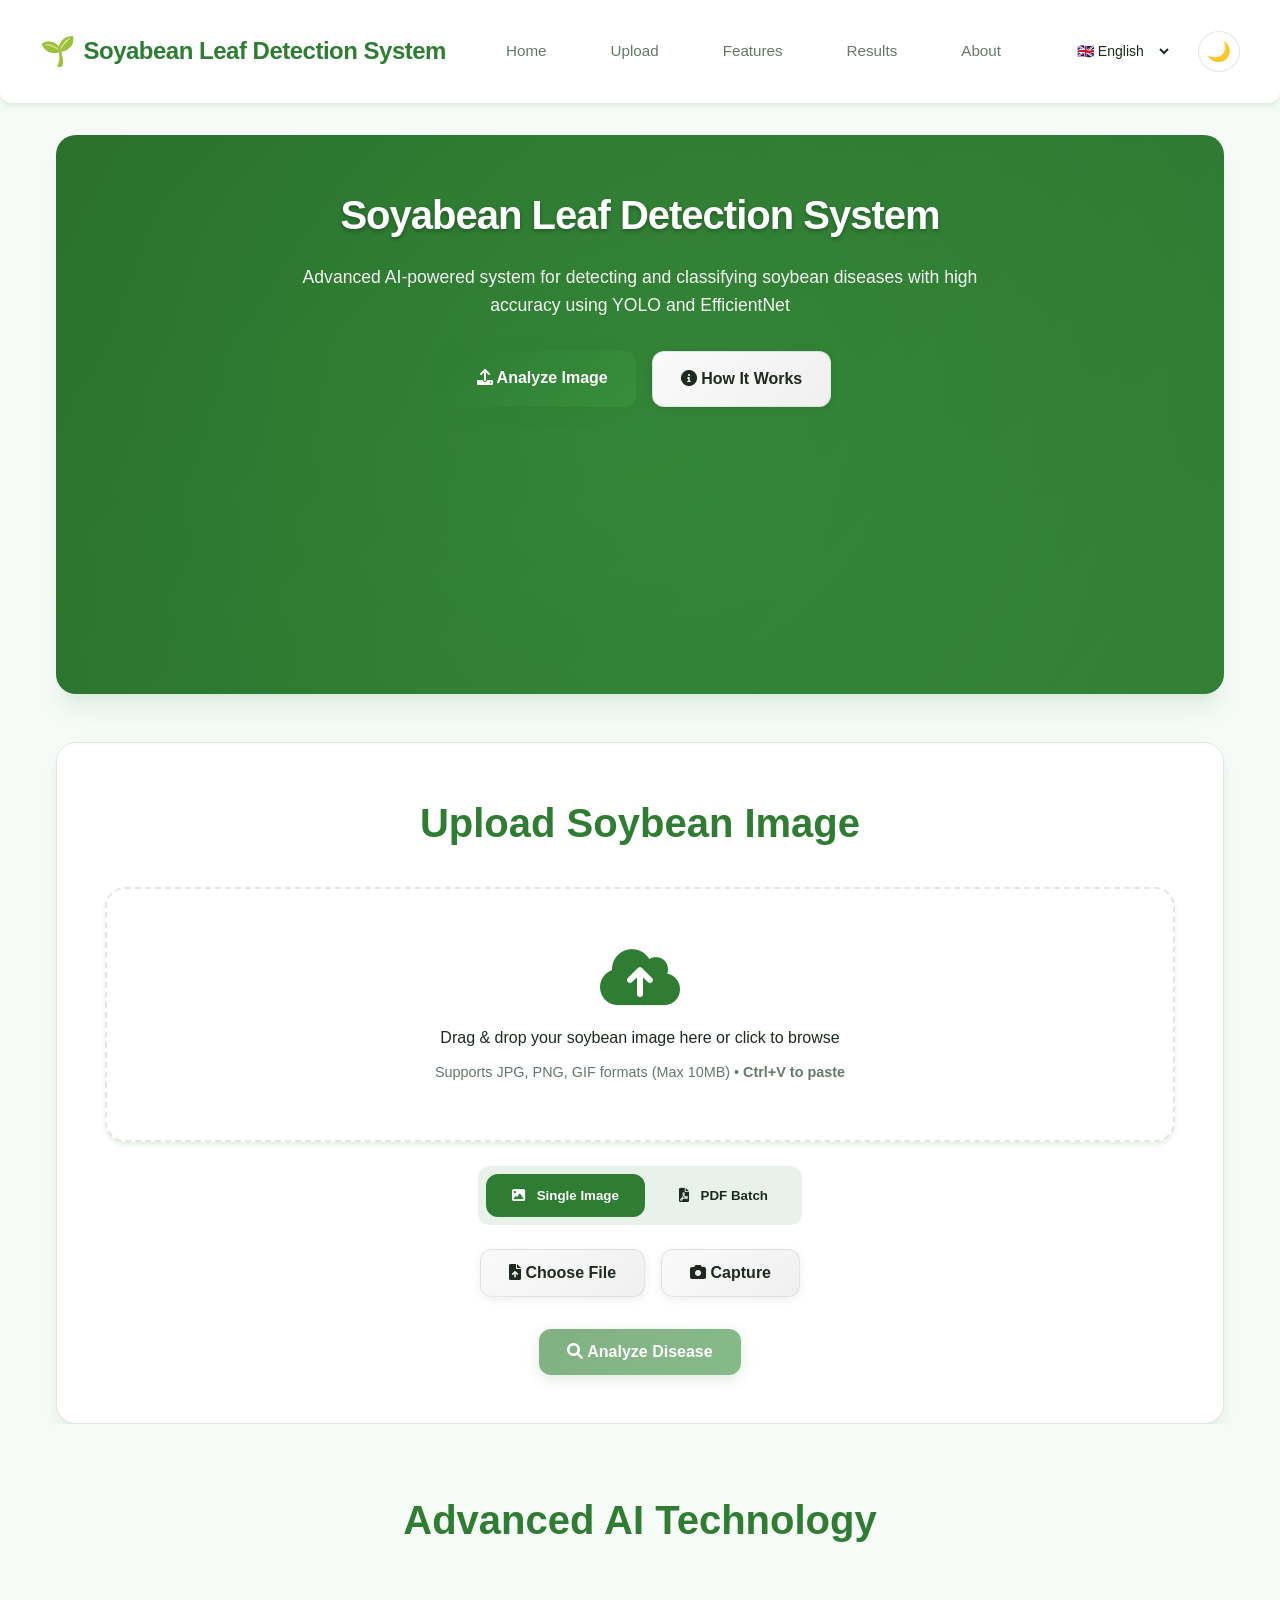
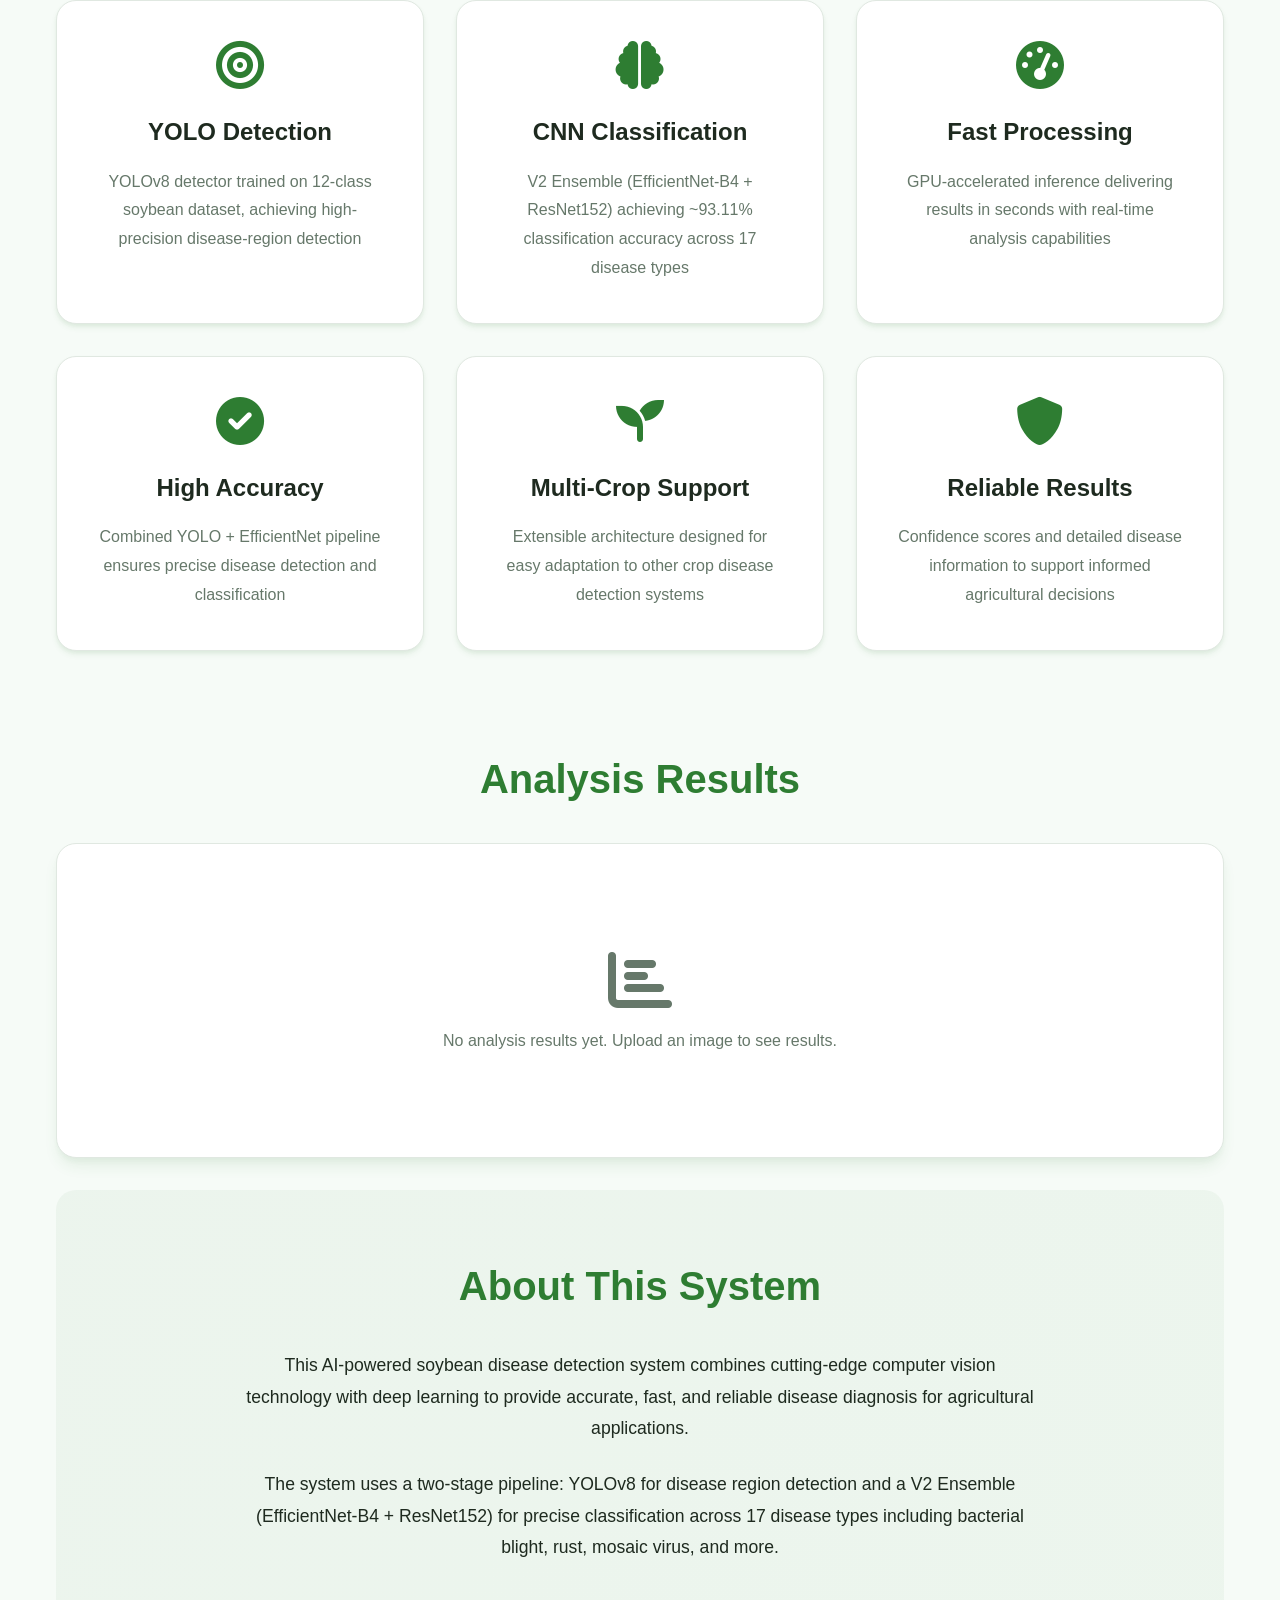
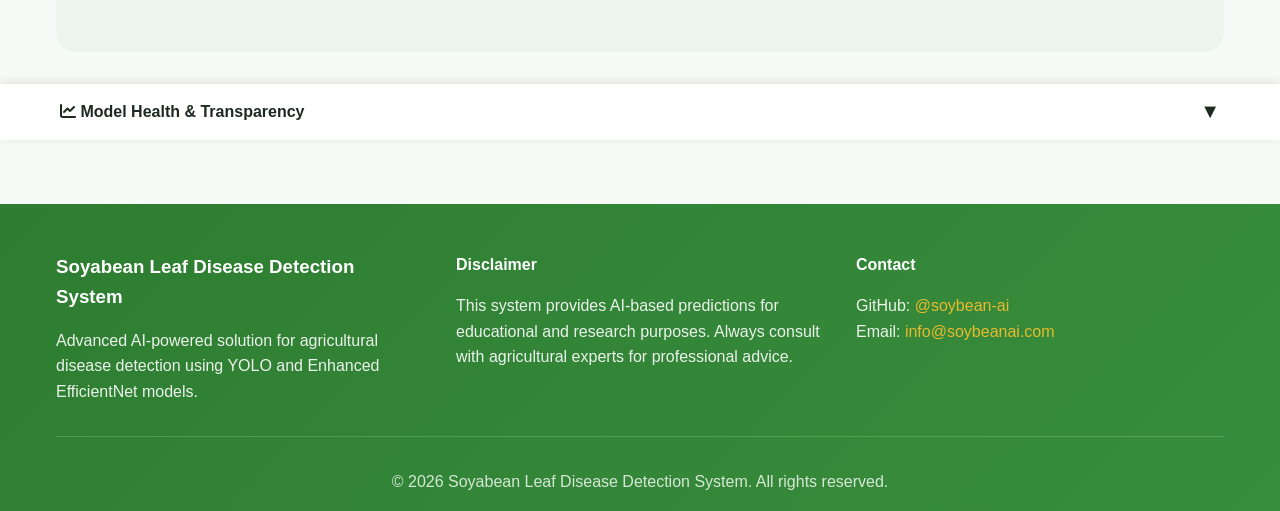
<file: production_backend/index.html>
<!DOCTYPE html>
<html lang="en">
<head>
    <meta charset="UTF-8">
    <meta name="viewport" content="width=device-width, initial-scale=1.0">
    <title>Soyabean Leaf Disease Detection System</title>
    
    <!-- PWA Support -->
    <link rel="manifest" href="/manifest.json">
    <meta name="theme-color" content="#2e7d32">
    <meta name="mobile-web-app-capable" content="yes">
    <meta name="apple-mobile-web-app-capable" content="yes">
    <meta name="apple-mobile-web-app-status-bar-style" content="default">
    <meta name="apple-mobile-web-app-title" content="SoybeanDetect">
    
    <!-- VERSION: 2.2.0 - UX/PWA ENHANCED -->
    <style>
/* 
 * Soybean Disease Detection System
 * Professional Agriculture + AI Themed CSS
 */

/* CSS Variables for Theme */
:root {
  /* Light Theme Colors */
  --primary-agri: #2E7D32;
  --secondary-agri: #388E3C;
  --accent-gold: #FBC02D;
  --background: #F6FBF7;
  --card-bg: #FFFFFF;
  --glass-bg: rgba(255, 255, 255, 0.85);
  --glass-border: rgba(255, 255, 255, 0.18);
  --text-dark: #1E2A1F;
  --text-light: #66786A;
  --border-light: #E0E8E1;
  --shadow-light: 0 4px 6px -1px rgba(46, 125, 50, 0.1), 0 2px 4px -1px rgba(46, 125, 50, 0.06);
  --shadow-medium: 0 10px 15px -3px rgba(46, 125, 50, 0.1), 0 4px 6px -2px rgba(46, 125, 50, 0.05);
  --shadow-heavy: 0 20px 25px -5px rgba(46, 125, 50, 0.1), 0 10px 10px -5px rgba(46, 125, 50, 0.04);
  
  /* Severity Colors */
  --severity-high: #D32F2F;
  --severity-medium: #F57C00;
  --severity-low: #388E3C;
  
  /* UI Elements */
  --border-radius-sm: 8px;
  --border-radius-md: 12px;
  --border-radius-lg: 20px;
  --transition: all 0.3s cubic-bezier(0.4, 0, 0.2, 1);
  --font-family-heading: 'Inter', 'Poppins', 'Montserrat', sans-serif;
  --font-family-body: 'Inter', 'Roboto', sans-serif;
}

/* Dark Theme Colors */
[data-theme="dark"] {
  --primary-agri: #4CAF50;
  --secondary-agri: #66BB6A;
  --accent-gold: #FFD54F;
  --background: #0D1B0F;
  --card-bg: #1B2D1E;
  --glass-bg: rgba(27, 45, 30, 0.85);
  --glass-border: rgba(255, 255, 255, 0.1);
  --text-dark: #E8F5E9;
  --text-light: #A5D6A7;
  --border-light: #388E3C;
  --shadow-light: 0 4px 6px -1px rgba(76, 175, 80, 0.1), 0 2px 4px -1px rgba(76, 175, 80, 0.06);
  --shadow-medium: 0 10px 15px -3px rgba(76, 175, 80, 0.1), 0 4px 6px -2px rgba(76, 175, 80, 0.05);
  --shadow-heavy: 0 20px 25px -5px rgba(76, 175, 80, 0.1), 0 10px 10px -5px rgba(76, 175, 80, 0.04);
}

/* Reset and Base Styles */
* {
  margin: 0;
  padding: 0;
  box-sizing: border-box;
}

/* Responsive Design */
html {
  font-size: 16px;
}

@media (max-width: 768px) {
  html {
    font-size: 14px;
  }
}

@media (max-width: 480px) {
  html {
    font-size: 12px;
  }
}

body {
  font-family: var(--font-family-body);
  line-height: 1.6;
  overflow-x: hidden;
  background-color: var(--background);
  color: var(--text-dark);
  transition: var(--transition);
}

.container {
  width: 100%;
  max-width: 1200px;
  margin: 0 auto;
  padding: 0 1rem;
}

/* Header Styles */
.header {
  background-color: var(--glass-bg);
  backdrop-filter: blur(10px);
  -webkit-backdrop-filter: blur(10px);
  box-shadow: var(--shadow-light);
  position: sticky;
  top: 0;
  z-index: 1000;
  border-bottom: 1px solid var(--glass-border);
  border-radius: 0 0 var(--border-radius-md) var(--border-radius-md);
  padding: 0.75rem 0;
}

.header-content {
  display: flex;
  justify-content: space-between;
  align-items: center;
  padding: 1rem 0;
  flex-wrap: wrap;
  gap: 1rem;
}

.logo {
  display: flex;
  align-items: center;
  text-decoration: none;
  color: var(--primary-agri);
  font-weight: 700;
  font-size: 1.5rem;
  font-family: var(--font-family-heading);
  letter-spacing: -0.5px;
}

.logo-icon {
  margin-right: 0.5rem;
  font-size: 1.8rem;
}

.nav-menu {
  display: flex;
  list-style: none;
  gap: 2rem;
  align-items: center;
}

.nav-link {
  text-decoration: none;
  color: var(--text-light);
  font-weight: 500;
  padding: 0.75rem 1rem;
  border-radius: var(--border-radius-md);
  transition: var(--transition);
  position: relative;
  font-family: var(--font-family-heading);
  font-size: 0.95rem;
}

.nav-link:hover {
  color: var(--primary-agri);
  background-color: rgba(46, 125, 50, 0.1);
}

.nav-link.active {
  color: var(--primary-agri);
  background-color: rgba(46, 125, 50, 0.15);
  font-weight: 600;
}

.user-actions {
  display: flex;
  gap: 1rem;
  align-items: center;
}

.theme-toggle {
  background: none;
  border: none;
  font-size: 1.2rem;
  cursor: pointer;
  padding: 0.5rem;
  border-radius: 50%;
  background-color: var(--glass-bg);
  color: var(--text-light);
  transition: var(--transition);
  border: 1px solid var(--border-light);
}

.theme-toggle:hover {
  background-color: var(--primary-agri);
  color: white;
  transform: scale(1.05);
  box-shadow: var(--shadow-medium);
}

/* Main Content */
.main-content {
  min-height: calc(100vh - 120px);
  padding: 2rem 0;
}

/* Hero Section */
.hero-section {
  background: linear-gradient(135deg, var(--primary-agri), var(--secondary-agri));
  color: white;
  padding: 3rem 0;
  text-align: center;
  border-radius: var(--border-radius-lg);
  margin-bottom: 3rem;
  box-shadow: var(--shadow-heavy);
  position: relative;
  overflow: hidden;
}

.hero-section::before {
  content: '';
  position: absolute;
  top: 0;
  left: 0;
  right: 0;
  bottom: 0;
  background: radial-gradient(circle at center, transparent 0%, rgba(0,0,0,0.1) 100%);
  pointer-events: none;
}

.hero-content {
  position: relative;
  z-index: 1;
  max-width: 800px;
  margin: 0 auto 2rem;
}

.hero-content h1 {
  font-size: 2.5rem;
  margin-bottom: 1rem;
  text-shadow: 0 2px 4px rgba(0,0,0,0.3);
  font-family: var(--font-family-heading);
  font-weight: 700;
  letter-spacing: -1px;
}

.hero-subtitle {
  font-size: 1.1rem;
  margin-bottom: 2rem;
  opacity: 0.95;
  max-width: 700px;
  margin-left: auto;
  margin-right: auto;
  line-height: 1.6;
}

.hero-cta {
  display: flex;
  gap: 1rem;
  justify-content: center;
  flex-wrap: wrap;
}

.hero-stats {
  display: grid;
  grid-template-columns: repeat(auto-fit, minmax(200px, 1fr));
  gap: 1.5rem;
  max-width: 900px;
  margin: 0 auto;
  position: relative;
  z-index: 1;
}

.stat-card {
  background: rgba(255, 255, 255, 0.15);
  backdrop-filter: blur(10px);
  padding: 1.5rem;
  border-radius: var(--border-radius-lg);
  text-align: center;
  transition: var(--transition);
  border: 1px solid rgba(255, 255, 255, 0.25);
  box-shadow: var(--shadow-light);
}

.stat-card::before {
  content: '';
  position: absolute;
  top: 0;
  left: 0;
  right: 0;
  height: 2px;
  background: linear-gradient(90deg, transparent, rgba(255,255,255,0.5), transparent);
}

.stat-card:hover {
  transform: translateY(-5px);
  background: rgba(255, 255, 255, 0.25);
  box-shadow: var(--shadow-medium);
  border-color: rgba(255, 255, 255, 0.4);
}

.stat-card i {
  font-size: 2rem;
  margin-bottom: 0.75rem;
  display: block;
  color: var(--accent-gold);
}

.stat-card h3 {
  font-size: 2rem;
  margin-bottom: 0.5rem;
  font-family: var(--font-family-heading);
  font-weight: 700;
}

.stat-card p {
  margin-bottom: 0.25rem;
  font-size: 0.95rem;
  opacity: 0.95;
}

.stat-card small {
  font-size: 0.8rem;
  opacity: 0.8;
}

/* Button Styles */
.btn {
  display: inline-block;
  padding: 0.875rem 1.75rem;
  border: none;
  border-radius: var(--border-radius-md);
  cursor: pointer;
  font-size: 1rem;
  font-weight: 600;
  text-decoration: none;
  transition: var(--transition);
  text-align: center;
  font-family: var(--font-family-heading);
  font-weight: 600;
  position: relative;
  overflow: hidden;
  z-index: 1;
}

.btn::before {
  content: '';
  position: absolute;
  top: 0;
  left: 0;
  width: 100%;
  height: 100%;
  background: linear-gradient(45deg, var(--primary-agri), var(--secondary-agri));
  z-index: -1;
  transition: opacity 0.3s ease;
  opacity: 0;
}

.btn:hover::before {
  opacity: 1;
}

.btn-primary {
  background: linear-gradient(135deg, var(--primary-agri), var(--secondary-agri));
  color: white;
  box-shadow: 0 4px 15px rgba(46, 125, 50, 0.25);
}

.btn-primary:hover {
  background: linear-gradient(135deg, #1e5c20, #27632a);
  color: white;
  transform: translateY(-2px);
  box-shadow: 0 8px 25px rgba(46, 125, 50, 0.35);
}

.btn-primary:active {
  transform: translateY(0);
  box-shadow: 0 4px 15px rgba(46, 125, 50, 0.25);
}

.btn-secondary {
  background: linear-gradient(135deg, #fafafa, #f0f0f0);
  color: var(--text-dark);
  box-shadow: 0 2px 10px rgba(0, 0, 0, 0.08);
  border: 1px solid rgba(0, 0, 0, 0.08);
}

.btn-secondary:hover {
  background: linear-gradient(135deg, #f5f5f5, #e8e8e8);
  color: var(--text-dark);
  transform: translateY(-2px);
  box-shadow: 0 6px 18px rgba(0, 0, 0, 0.12);
}

.btn-secondary:active {
  transform: translateY(0);
  box-shadow: 0 2px 10px rgba(0, 0, 0, 0.08);
}

/* Upload Section */
.upload-section {
  padding: 2rem 0;
}

.upload-container {
  margin: 2rem 0;
}

.upload-area {
  border: 2px dashed var(--border-light);
  border-radius: var(--border-radius-lg);
  padding: 3.5rem 2rem;
  text-align: center;
  cursor: pointer;
  transition: var(--transition);
  background-color: var(--card-bg);
  box-shadow: var(--shadow-light);
  position: relative;
  overflow: hidden;
}

.upload-area::before {
  content: '';
  position: absolute;
  top: 0;
  left: -100%;
  width: 100%;
  height: 100%;
  background: linear-gradient(90deg, transparent, rgba(46, 125, 50, 0.1), transparent);
  transition: left 0.5s;
}

.upload-area:hover {
  border-color: var(--primary-agri);
  background-color: rgba(46, 125, 50, 0.05);
  box-shadow: var(--shadow-medium);
}

.upload-area.dragover {
  border-color: var(--primary-agri);
  background-color: rgba(46, 125, 50, 0.1);
  transform: scale(1.02);
}

.upload-area i {
  font-size: 4rem;
  color: var(--primary-agri);
  margin-bottom: 1rem;
  display: block;
  transition: var(--transition);
}

.upload-area:hover i {
  transform: scale(1.1);
  color: var(--secondary-agri);
}

.upload-area p {
  margin-bottom: 0.5rem;
  font-weight: 500;
  color: var(--text-dark);
  font-family: var(--font-family-heading);
}

.upload-area small {
  color: var(--text-light);
  font-size: 0.9rem;
}

.upload-controls {
  display: flex;
  gap: 1rem;
  justify-content: center;
  margin-top: 1.5rem;
}

.upload-controls .btn {
  min-width: 120px;
}

/* Upload Mode Toggle */
.upload-mode-toggle {
  display: flex;
  gap: 0.5rem;
  justify-content: center;
  margin-top: 1.5rem;
  background: rgba(46, 125, 50, 0.1);
  padding: 0.5rem;
  border-radius: var(--border-radius-md);
  width: fit-content;
  margin-left: auto;
  margin-right: auto;
}

.mode-btn {
  padding: 0.75rem 1.5rem;
  border: 2px solid transparent;
  background: transparent;
  border-radius: var(--border-radius-md);
  cursor: pointer;
  font-weight: 600;
  transition: var(--transition);
  color: var(--text-dark);
  font-family: var(--font-family-heading);
}

.mode-btn:hover {
  background: rgba(46, 125, 50, 0.1);
}

.mode-btn.active {
  background: var(--primary-agri);
  color: white;
  border-color: var(--primary-agri);
}

.mode-btn i {
  margin-right: 0.5rem;
}

.image-preview img {
  max-width: 100%;
  max-height: 400px;
  border-radius: var(--border-radius-md);
  box-shadow: var(--shadow-medium);
  border: 1px solid var(--border-light);
  transition: var(--transition);
}

.image-preview img:hover {
  transform: scale(1.02);
  box-shadow: var(--shadow-heavy);
}

.remove-image-btn {
  position: absolute;
  top: 10px;
  right: 10px;
  background: var(--severity-high);
  color: white;
  border: none;
  border-radius: 50%;
  width: 30px;
  height: 30px;
  cursor: pointer;
  display: flex;
  align-items: center;
  justify-content: center;
}

.analyze-controls {
  text-align: center;
  margin-top: 2rem;
}

/* Results Section */
.results-section {
  padding: 2rem 0;
}

.results-container {
  background-color: var(--card-bg);
  border-radius: var(--border-radius-lg);
  padding: 2.5rem;
  box-shadow: var(--shadow-medium);
  border: 1px solid var(--border-light);
}

.results-placeholder {
  text-align: center;
  padding: 4rem 0;
  color: var(--text-light);
}

.results-placeholder i {
  font-size: 4rem;
  margin-bottom: 1rem;
  color: var(--text-light);
}

.results-overview {
  display: grid;
  grid-template-columns: 1fr 2fr;
  gap: 2rem;
  margin-bottom: 2rem;
}

.result-summary {
  background: linear-gradient(135deg, rgba(46, 125, 50, 0.08), rgba(56, 142, 60, 0.08));
  padding: 2rem;
  border-radius: 16px;
  border: 1px solid var(--border-light);
  box-shadow: 0 4px 20px rgba(0, 0, 0, 0.08);
  text-align: center;
  transition: all 0.3s ease;
}

.result-summary:hover {
  box-shadow: 0 8px 30px rgba(0, 0, 0, 0.12);
  transform: translateY(-2px);
}

.disease-name {
  font-size: 1.75rem;
  font-weight: 700;
  color: var(--primary-agri);
  margin: 1rem 0;
  font-family: var(--font-family-heading);
  text-transform: uppercase;
  letter-spacing: 0.5px;
}

.confidence-score {
  font-size: 1.25rem;
  color: var(--text-dark);
  font-weight: 600;
  padding: 0.5rem 1rem;
  background: rgba(46, 125, 50, 0.1);
  border-radius: 20px;
  display: inline-block;
  margin-top: 0.5rem;
}

/* Confidence Progress Bar */
.confidence-bar-container {
  width: 100%;
  margin: 1rem 0;
}

.confidence-bar {
  width: 100%;
  height: 12px;
  background: rgba(0, 0, 0, 0.1);
  border-radius: 10px;
  overflow: hidden;
  position: relative;
}

.confidence-bar-fill {
  height: 100%;
  background: linear-gradient(90deg, #4caf50, #66bb6a);
  border-radius: 10px;
  transition: width 0.8s cubic-bezier(0.4, 0, 0.2, 1);
  position: relative;
  overflow: hidden;
}

.confidence-bar-fill::after {
  content: '';
  position: absolute;
  top: 0;
  left: 0;
  right: 0;
  bottom: 0;
  background: linear-gradient(90deg, transparent, rgba(255,255,255,0.3), transparent);
  animation: shimmer 2s infinite;
}

@keyframes shimmer {
  0% { transform: translateX(-100%); }
  100% { transform: translateX(100%); }
}

.confidence-label {
  display: flex;
  justify-content: space-between;
  margin-bottom: 0.5rem;
  font-size: 0.9rem;
  color: var(--text-secondary);
}

/* Severity Badge Styles */
.severity-badge {
  display: inline-flex;
  align-items: center;
  gap: 0.5rem;
  padding: 0.5rem 1rem;
  border-radius: 20px;
  font-weight: 600;
  font-size: 0.9rem;
  margin-top: 0.5rem;
}

.severity-badge.low {
  background: rgba(76, 175, 80, 0.15);
  color: #2e7d32;
  border: 2px solid rgba(76, 175, 80, 0.3);
}

.severity-badge.moderate {
  background: rgba(255, 152, 0, 0.15);
  color: #e65100;
  border: 2px solid rgba(255, 152, 0, 0.3);
}

.severity-badge.high {
  background: rgba(244, 67, 54, 0.15);
  color: #c62828;
  border: 2px solid rgba(244, 67, 54, 0.3);
}

.severity-badge i {
  font-size: 1.1rem;
}

.detection-visualization img {
  width: 100%;
  border-radius: var(--border-radius);
}

/* Grad-CAM Overlay Styles - CRITICAL: Do not modify */
#resultImageContainer {
  position: relative !important;
  display: inline-block !important;
  width: 100% !important;
}

#resultImage {
  display: block !important;
  width: 100% !important;
  height: auto !important;
}

#gradcamOverlay {
  position: absolute !important;
  top: 0 !important;
  left: 0 !important;
  width: 100% !important;
  height: 100% !important;
  opacity: 0 !important;
  pointer-events: none !important;
  transition: opacity 0.3s ease-in-out !important;
  border-radius: var(--border-radius);
  object-fit: cover !important;
}

.disease-details h3 {
  margin-bottom: 1.5rem;
  color: var(--primary-agri);
  font-family: var(--font-family-heading);
  font-weight: 700;
  font-size: 1.5rem;
  position: relative;
  padding-bottom: 0.5rem;
}

.disease-details h3::after {
  content: '';
  position: absolute;
  bottom: 0;
  left: 0;
  width: 50px;
  height: 3px;
  background: linear-gradient(90deg, var(--primary-agri), var(--secondary-agri));
  border-radius: 3px;
}

.info-grid {
  display: grid;
  grid-template-columns: repeat(auto-fit, minmax(300px, 1fr));
  gap: 1.5rem;
}

.info-item {
  background: var(--card-bg);
  padding: 1.75rem;
  border-radius: 12px;
  border: 1px solid var(--border-light);
  box-shadow: 0 2px 12px rgba(0, 0, 0, 0.06);
  transition: all 0.3s cubic-bezier(0.4, 0, 0.2, 1);
}

.info-item:hover {
  transform: translateY(-4px);
  box-shadow: 0 8px 24px rgba(0, 0, 0, 0.12);
  border-color: var(--primary-agri);
}

.info-item i {
  color: var(--primary-agri);
  margin-right: 0.75rem;
  width: 24px;
  height: 24px;
  display: inline-flex;
  align-items: center;
  justify-content: center;
  background: rgba(46, 125, 50, 0.1);
  border-radius: 50%;
}

.info-item strong {
  display: block;
  margin-bottom: 0.75rem;
  color: var(--primary-agri);
  font-family: var(--font-family-heading);
  font-weight: 600;
  font-size: 1.1rem;
}

.results-actions {
  display: flex;
  gap: 1rem;
  justify-content: center;
  margin-top: 2rem;
  flex-wrap: wrap;
}

.results-actions .btn {
  min-width: 160px;
}

/* Batch Results Table */
.batch-results-container {
  margin-top: 2rem;
}

.batch-summary {
  background: linear-gradient(135deg, rgba(46, 125, 50, 0.05), rgba(56, 142, 60, 0.05));
  padding: 1.5rem;
  border-radius: var(--border-radius-md);
  margin-bottom: 1.5rem;
  text-align: center;
}

.batch-summary h3 {
  color: var(--primary-agri);
  margin-bottom: 0.5rem;
}

.batch-results-table {
  width: 100%;
  border-collapse: collapse;
  margin-top: 1rem;
  background: var(--card-bg);
  border-radius: var(--border-radius-md);
  overflow: hidden;
  box-shadow: var(--shadow-light);
}

.batch-results-table thead {
  background: var(--primary-agri);
  color: white;
}

.batch-results-table th,
.batch-results-table td {
  padding: 1rem;
  text-align: left;
  border-bottom: 1px solid var(--border-light);
}

.batch-results-table tbody tr {
  transition: var(--transition);
  cursor: pointer;
}

.batch-results-table tbody tr:hover {
  background: rgba(46, 125, 50, 0.05);
}

.batch-results-table tbody tr.selected {
  background: rgba(46, 125, 50, 0.1);
  font-weight: 600;
}

.confidence-badge {
  display: inline-block;
  padding: 0.25rem 0.75rem;
  border-radius: 20px;
  font-weight: 600;
  font-size: 0.9rem;
}

.confidence-high {
  background: rgba(56, 142, 60, 0.2);
  color: var(--severity-low);
}

.confidence-medium {
  background: rgba(245, 124, 0, 0.2);
  color: var(--severity-medium);
}

.confidence-low {
  background: rgba(211, 47, 47, 0.2);
  color: var(--severity-high);
}

/* Card Styles */
.card {
  background-color: var(--card-bg);
  border-radius: var(--border-radius-lg);
  box-shadow: var(--shadow-light);
  padding: 1.75rem;
  margin-bottom: 1.5rem;
  transition: var(--transition);
  border: 1px solid var(--border-light);
  position: relative;
  overflow: hidden;
}

.card::before {
  content: '';
  position: absolute;
  top: 0;
  left: 0;
  right: 0;
  height: 2px;
  background: linear-gradient(90deg, var(--primary-agri), var(--secondary-agri));
}

.card:hover {
  box-shadow: var(--shadow-medium);
  transform: translateY(-5px);
  border-color: rgba(46, 125, 50, 0.3);
}

/* Grid System */
.grid {
  display: grid;
  gap: 1.5rem;
}

.grid-2 {
  grid-template-columns: repeat(auto-fit, minmax(300px, 1fr));
}

.grid-3 {
  grid-template-columns: repeat(auto-fit, minmax(250px, 1fr));
}

/* Flex Utilities */
.flex {
  display: flex;
}

.justify-between {
  justify-content: space-between;
}

.justify-center {
  justify-content: center;
}

.align-center {
  align-items: center;
}

.items-center {
  align-items: center;
}

.text-center {
  text-align: center;
}

.text-right {
  text-align: right;
}

/* Spacing Utilities */
.mt-1 { margin-top: 0.5rem; }
.mt-2 { margin-top: 1rem; }
.mt-3 { margin-top: 1.5rem; }
.mb-1 { margin-bottom: 0.5rem; }
.mb-2 { margin-bottom: 1rem; }
.mb-3 { margin-bottom: 1.5rem; }
.p-1 { padding: 0.5rem; }
.p-2 { padding: 1rem; }
.p-3 { padding: 1.5rem; }

/* Animation Classes */
.fade-in {
  animation: fadeIn 0.5s ease-in;
}

.slide-up {
  animation: slideUp 0.6s ease-out;
}

@keyframes fadeIn {
  from { opacity: 0; }
  to { opacity: 1; }
}

@keyframes slideUp {
  from { transform: translateY(20px); opacity: 0; }
  to { transform: translateY(0); opacity: 1; }
}

/* Loading Spinner */
.spinner {
  width: 40px;
  height: 40px;
  border: 4px solid var(--border-light);
  border-top: 4px solid var(--primary-agri);
  border-radius: 50%;
  animation: spin 1s linear infinite;
  margin: 1rem auto;
  transition: var(--transition);
}

@keyframes spin {
  0% { transform: rotate(0deg); }
  100% { transform: rotate(360deg); }
}

/* Responsive adjustments for mobile */
@media (max-width: 768px) {
  .container {
    padding: 0 0.5rem;
  }
  
  .grid-2,
  .grid-3 {
    grid-template-columns: 1fr;
  }
  
  .flex {
    flex-direction: column;
  }
  
  .justify-between {
    justify-content: center;
  }
  
  .header-content {
    flex-direction: column;
    gap: 1rem;
  }
  
  .nav-menu {
    flex-direction: column;
    gap: 1rem;
  }
  
  .hero-content h1 {
    font-size: 2rem;
  }
  
  .hero-stats {
    flex-direction: column;
    align-items: center;
  }
  
  .results-overview {
    grid-template-columns: 1fr;
  }
  
  .upload-area {
    padding: 2rem 1rem;
  }
  
  .upload-controls {
    flex-direction: column;
    align-items: center;
  }
  
  .results-actions {
    flex-direction: column;
    align-items: center;
  }
  
  .results-actions .btn {
    width: 100%;
    max-width: 300px;
  }
}

/* Accessibility */
.sr-only {
  position: absolute;
  width: 1px;
  height: 1px;
  padding: 0;
  margin: -1px;
  overflow: hidden;
  clip: rect(0, 0, 0, 0);
  white-space: nowrap;
  border: 0;
}

/* Enhanced UI Components */

/* Camera Overlay */
.camera-overlay-container {
  position: fixed;
  top: 0;
  left: 0;
  width: 100%;
  height: 100%;
  background: rgba(0, 0, 0, 0.8);
  z-index: 10000;
  display: flex;
  align-items: center;
  justify-content: center;
}

.camera-view {
  position: relative;
  width: 80%;
  max-width: 600px;
  border-radius: var(--border-radius-lg);
  overflow: hidden;
  background: black;
}

.camera-view video {
  width: 100%;
  height: auto;
  display: block;
}

/* Toast Notifications */
.toast {
  position: fixed;
  top: 20px;
  right: 20px;
  padding: 1rem 1.5rem;
  border-radius: var(--border-radius);
  color: white;
  z-index: 1000;
  animation: slideInRight 0.3s ease-out;
  max-width: 300px;
  word-wrap: break-word;
}

@keyframes slideInRight {
  from {
    transform: translateX(100%);
    opacity: 0;
  }
  to {
    transform: translateX(0);
    opacity: 1;
  }
}

.toast-success {
  background-color: var(--severity-low);
}

.toast-error {
  background-color: var(--severity-high);
}

.toast-warning {
  background-color: var(--severity-medium);
}

.toast-info {
  background-color: var(--primary-agri);
}

/* Hamburger Menu */
.hamburger {
  display: none;
  flex-direction: column;
  cursor: pointer;
  padding: 5px;
}

@media (max-width: 768px) {
  .hamburger {
    display: flex;
  }
  
  .nav-menu {
    position: fixed;
    left: -100%;
    top: 70px;
    flex-direction: column;
    background-color: var(--card-bg);
    width: 100%;
    text-align: center;
    transition: 0.3s;
    box-shadow: 0 10px 27px var(--shadow-medium);
    z-index: 100;
  }
  
  .nav-menu.show {
    left: 0;
  }
  
  .nav-menu.show ~ .hamburger {
    z-index: 101;
  }
}

.hamburger span {
  width: 25px;
  height: 3px;
  background-color: var(--text-dark);
  margin: 3px 0;
  transition: 0.3s;
}

/* Page Visibility */
section {
  scroll-margin-top: 100px;
  padding: 4rem 0;
}

/* Features Section */
.features-section {
  background-color: var(--background);
}

.features-section h2 {
  text-align: center;
  font-size: 2.5rem;
  margin-bottom: 3rem;
  color: var(--primary-agri);
  font-family: var(--font-family-heading);
}

.features-grid {
  display: grid;
  grid-template-columns: repeat(auto-fit, minmax(300px, 1fr));
  gap: 2rem;
  margin-top: 2rem;
}

.feature-card {
  background: var(--card-bg);
  padding: 2.5rem;
  border-radius: var(--border-radius-lg);
  border: 1px solid var(--border-light);
  box-shadow: var(--shadow-light);
  transition: var(--transition);
  text-align: center;
}

.feature-card:hover {
  transform: translateY(-8px);
  box-shadow: var(--shadow-heavy);
  border-color: var(--primary-agri);
}

.feature-card i {
  font-size: 3rem;
  color: var(--primary-agri);
  margin-bottom: 1.5rem;
  display: block;
}

.feature-card h3 {
  font-size: 1.5rem;
  margin-bottom: 1rem;
  color: var(--text-dark);
  font-family: var(--font-family-heading);
}

.feature-card p {
  color: var(--text-light);
  line-height: 1.8;
}

/* About Section */
.about-section {
  background: linear-gradient(135deg, rgba(46, 125, 50, 0.05), rgba(56, 142, 60, 0.05));
  border-radius: var(--border-radius-lg);
}

.about-section h2 {
  text-align: center;
  font-size: 2.5rem;
  margin-bottom: 2rem;
  color: var(--primary-agri);
  font-family: var(--font-family-heading);
}

.about-content {
  max-width: 800px;
  margin: 0 auto;
  text-align: center;
}

.about-content p {
  font-size: 1.1rem;
  line-height: 1.8;
  margin-bottom: 1.5rem;
  color: var(--text-dark);
}

/* Upload Section Spacing */
.upload-section {
  background: var(--card-bg);
  border-radius: var(--border-radius-lg);
  padding: 3rem;
  box-shadow: var(--shadow-medium);
  border: 1px solid var(--border-light);
}

.upload-section h2,
.results-section h2 {
  text-align: center;
  font-size: 2.5rem;
  margin-bottom: 2rem;
  color: var(--primary-agri);
  font-family: var(--font-family-heading);
}

/* Smooth Scroll */
html {
  scroll-behavior: smooth;
}

/* Feature Cards */
.feature-item {
  opacity: 0;
  transform: translateY(20px);
}

.stat-card {
  opacity: 0;
  transform: translateY(20px);
}

/* Mobile Optimizations */
.mobile-menu-btn {
  display: none;
  background: none;
  border: none;
  font-size: 1.5rem;
  cursor: pointer;
  color: var(--text-dark);
}

@media (max-width: 768px) {
  .mobile-menu-btn {
    display: block;
  }
  
  .nav-menu {
    display: none;
    position: absolute;
    top: 60px;
    right: 0;
    background-color: var(--card-bg);
    border-radius: var(--border-radius);
    box-shadow: 0 5px 15px var(--shadow-medium);
    padding: 1rem;
    z-index: 100;
  }
  
  .nav-menu.active {
    display: flex;
    flex-direction: column;
  }
}

/* Improved Form Elements */
.form-group {
  margin-bottom: 1rem;
}

.form-control {
  width: 100%;
  padding: 0.75rem;
  border: 1px solid var(--border-light);
  border-radius: var(--border-radius);
  font-size: 1rem;
  transition: var(--transition);
}

.form-control:focus {
  outline: none;
  border-color: var(--primary-soybean);
  box-shadow: 0 0 0 3px rgba(74, 124, 89, 0.1);
}

/* Loading States */
.btn:disabled {
  opacity: 0.6;
  cursor: not-allowed;
}

/* Smooth Transitions */
* {
  transition: var(--transition);
}

/* Focus States for Accessibility */
a:focus, button:focus, input:focus {
  outline: 2px solid var(--primary-soybean);
  outline-offset: 2px;
}

/* Better Scrollbar */
::-webkit-scrollbar {
  width: 8px;
}

::-webkit-scrollbar-track {
  background: var(--light-green);
}

::-webkit-scrollbar-thumb {
  background: var(--primary-soybean);
  border-radius: 4px;
}

::-webkit-scrollbar-thumb:hover {
  background: var(--accent-green);
}

/* Enhanced Footer */
.footer {
  background: linear-gradient(135deg, var(--primary-agri), var(--secondary-agri));
  color: white;
  padding: 3rem 0 1rem;
  margin-top: 4rem;
}

.footer-content {
  display: grid;
  grid-template-columns: repeat(auto-fit, minmax(250px, 1fr));
  gap: 2rem;
  margin-bottom: 2rem;
}

.footer-info h3,
.footer-disclaimer h4,
.footer-links h4 {
  margin-bottom: 1rem;
  font-family: var(--font-family-heading);
}

.footer-info p,
.footer-disclaimer p,
.footer-links p {
  line-height: 1.6;
  opacity: 0.9;
}

.footer-link {
  color: var(--accent-gold);
  text-decoration: none;
  transition: var(--transition);
}

.footer-link:hover {
  text-decoration: underline;
  opacity: 0.8;
}

.footer-bottom {
  text-align: center;
  padding-top: 2rem;
  border-top: 1px solid rgba(255, 255, 255, 0.2);
  opacity: 0.8;
}

@media (max-width: 768px) {
  .footer-content {
    grid-template-columns: 1fr;
    text-align: center;
  }
}

/* Dark Mode Enhancements */
body.dark-mode .mode-btn {
  color: var(--text-light);
}

body.dark-mode .mode-btn.active {
  background: var(--primary-agri);
  color: white;
}

body.dark-mode .batch-results-table {
  background: rgba(45, 45, 45, 0.8);
}

body.dark-mode .batch-results-table tbody tr:hover {
  background: rgba(46, 125, 50, 0.15);
}

body.dark-mode .batch-results-table tbody tr.selected {
  background: rgba(46, 125, 50, 0.25);
}

/* Tabbed Disease Information */
.disease-info-tabs {
  margin-top: 2rem;
}

.tab-buttons {
  display: flex;
  gap: 0.5rem;
  margin-bottom: 1.5rem;
  border-bottom: 2px solid var(--border-light);
  overflow-x: auto;
  flex-wrap: wrap;
}

.tab-btn {
  padding: 1rem 1.5rem;
  background: transparent;
  border: none;
  border-bottom: 3px solid transparent;
  cursor: pointer;
  font-weight: 600;
  color: var(--text-secondary);
  transition: var(--transition);
  white-space: nowrap;
  font-family: var(--font-family-heading);
  font-size: 1rem;
}

.tab-btn i {
  margin-right: 0.5rem;
}

.tab-btn:hover {
  color: var(--primary-agri);
  background: rgba(46, 125, 50, 0.05);
}

.tab-btn.active {
  color: var(--primary-agri);
  border-bottom-color: var(--primary-agri);
  background: rgba(46, 125, 50, 0.1);
}

.tab-content {
  padding: 1rem 0;
}

.tab-pane {
  display: none;
  animation: fadeIn 0.3s ease;
}

.tab-pane.active {
  display: block;
}

@keyframes fadeIn {
  from {
    opacity: 0;
    transform: translateY(10px);
  }
  to {
    opacity: 1;
    transform: translateY(0);
  }
}

.info-card {
  background: rgba(46, 125, 50, 0.05);
  border-left: 4px solid var(--primary-agri);
  padding: 1.5rem;
  border-radius: var(--border-radius-md);
  margin-bottom: 1.5rem;
  box-shadow: var(--shadow-light);
}

.info-card h4 {
  color: var(--primary-agri);
  margin-bottom: 1rem;
  font-family: var(--font-family-heading);
  font-size: 1.2rem;
  font-weight: 600;
}

.info-card h4 i {
  margin-right: 0.5rem;
}

.info-card p,
.info-card .formatted-text {
  color: var(--text-dark);
  line-height: 1.8;
  white-space: pre-wrap;
  word-wrap: break-word;
}

.formatted-text ul {
  list-style: none;
  padding-left: 0;
  margin: 0.5rem 0;
}

.formatted-text ul li {
  padding-left: 1.5rem;
  position: relative;
  margin-bottom: 0.5rem;
}

.formatted-text ul li:before {
  content: '•';
  color: var(--primary-agri);
  font-weight: bold;
  position: absolute;
  left: 0;
}

.disease-type-badge {
  display: inline-block;
  padding: 0.5rem 1rem;
  background: linear-gradient(135deg, var(--primary-agri), var(--secondary-agri));
  color: white;
  border-radius: 20px;
  font-size: 0.9rem;
  font-weight: 600;
  margin-top: 0.5rem;
}

/* Dark mode for tabs */
body.dark-mode .tab-btn {
  color: var(--text-light);
}

body.dark-mode .tab-btn.active {
  color: var(--primary-agri);
}

body.dark-mode .info-card {
  background: rgba(46, 125, 50, 0.15);
}

.identity-ribbon {
  display: inline-flex;
  align-items: center;
  gap: 0.5rem;
  padding: 0.4rem 0.9rem;
  border-radius: 999px;
  background: linear-gradient(135deg, rgba(243, 156, 18, 0.15), rgba(230, 126, 34, 0.15));
  border: 1px solid rgba(243, 156, 18, 0.8);
  color: var(--text-dark);
  font-size: 0.8rem;
  font-weight: 600;
  margin-bottom: 0.5rem;
}

.identity-ribbon i {
  color: #f39c12;
}

body.dark-mode .identity-ribbon {
  background: linear-gradient(135deg, rgba(243, 156, 18, 0.25), rgba(230, 126, 34, 0.25));
}
    </style>
    <link rel="stylesheet" href="https://cdnjs.cloudflare.com/ajax/libs/font-awesome/6.0.0/css/all.min.css">
</head>
<body>
    <!-- Header -->
    <header class="header">
        <div class="container header-content">
            <a href="#" class="logo">
                <span class="logo-icon">🌱</span>
                <span class="logo-text" data-i18n="ui.title">Soyabean Leaf Disease Detection System</span>
            </a>
            <nav>
                <ul class="nav-menu">
                    <li><a href="#home" class="nav-link scroll-link" data-i18n="ui.home">Home</a></li>
                    <li><a href="#analyze" class="nav-link scroll-link" data-i18n="ui.uploadNav">Upload</a></li>
                    <li><a href="#features" class="nav-link scroll-link" data-i18n="ui.features">Features</a></li>
                    <li><a href="#results" class="nav-link scroll-link" data-i18n="ui.results">Results</a></li>
                    <li><a href="#about" class="nav-link scroll-link" data-i18n="ui.about">About</a></li>
                </ul>
            </nav>
            <div class="user-actions">
                <!-- Language Switcher -->
                <div class="language-selector" style="display: inline-block; margin-right: 10px;">
                    <select id="languageSelect" style="
                        padding: 8px 12px;
                        border: 1px solid var(--border-color);
                        border-radius: 6px;
                        background: var(--card-bg);
                        color: var(--text-color);
                        cursor: pointer;
                        font-size: 14px;
                    ">
                        <option value="en">🇬🇧 English</option>
                        <option value="hi">🇮🇳 हिन्दी</option>
                        <option value="mr">🇮🇳 मराठी</option>
                    </select>
                </div>
                <button class="theme-toggle" id="themeToggle" aria-label="Toggle theme">🌙</button>
            </div>
        </div>
    </header>

    <!-- Main Content -->
    <main class="main-content">
        <div class="container">
            <!-- Hero Section -->
            <section id="home" class="hero-section">
                <div class="hero-content">
                    <h1 class="hero-title">Soyabean Leaf Detection System</h1>
                    <p class="hero-subtitle">Advanced AI-powered system for detecting and classifying soybean diseases with high accuracy using YOLO and EfficientNet</p>
                    <div class="hero-cta">
                        <a href="#analyze" class="btn btn-primary scroll-link">
                            <i class="fas fa-upload"></i> Analyze Image
                        </a>
                        <a href="#features" class="btn btn-secondary scroll-link">
                            <i class="fas fa-info-circle"></i> How It Works
                        </a>
                    </div>
                </div>
                <div class="hero-stats">
                    <div class="stat-card">
                        <i class="fas fa-microscope"></i>
                        <h3>~93%</h3>
                        <p>System Accuracy</p>
                        <small>YOLO + Ensemble</small>
                    </div>
                    <div class="stat-card">
                        <i class="fas fa-brain"></i>
                        <h3>93.11%</h3>
                        <p>Ensemble Accuracy</p>
                        <small>EfficientNet-B4 + ResNet152</small>
                    </div>
                    <div class="stat-card">
                        <i class="fas fa-leaf"></i>
                        <h3>17</h3>
                        <p>Disease Types</p>
                        <small>Supported Classes</small>
                    </div>
                </div>
            </section>

            <!-- Upload Section -->
            <section id="analyze" class="upload-section">
                <h2>Upload Soybean Image</h2>
                <div class="upload-container">
                    <div class="upload-area" id="uploadArea">
                        <i class="fas fa-cloud-upload-alt"></i>
                        <p>Drag & drop your soybean image here or click to browse</p>
                        <small>Supports JPG, PNG, GIF formats (Max 10MB) • <strong>Ctrl+V to paste</strong></small>
                        <input type="file" id="imageInput" accept="image/*" hidden>
                        <input type="file" id="pdfInput" accept="application/pdf" hidden>
                    </div>
                    
                    <div class="upload-mode-toggle">
                        <button class="mode-btn active" id="singleModeBtn" data-mode="single">
                            <i class="fas fa-image"></i> Single Image
                        </button>
                        <button class="mode-btn" id="batchModeBtn" data-mode="batch">
                            <i class="fas fa-file-pdf"></i> PDF Batch
                        </button>
                    </div>
                    <div class="upload-controls">
                        <button class="btn btn-secondary" id="uploadButton">
                            <i class="fas fa-file-upload"></i> Choose File
                        </button>
                        <button class="btn btn-secondary" id="cameraButton">
                            <i class="fas fa-camera"></i> Capture
                        </button>
                    </div>
                    <div class="image-preview" id="imagePreview" style="display: none;">
                        <img id="previewImage" alt="Preview">
                        <button class="remove-image-btn" id="removeImageButton">
                            <i class="fas fa-times"></i>
                        </button>
                    </div>
                </div>
                <div class="analyze-controls">
                    <button class="btn btn-primary" id="analyzeButton" disabled>
                        <i class="fas fa-search"></i> Analyze Disease
                    </button>
                </div>
            </section>

            <!-- Features Section -->
            <section id="features" class="features-section">
                <h2>Advanced AI Technology</h2>
                <div class="features-grid">
                    <div class="feature-card">
                        <i class="fas fa-bullseye"></i>
                        <h3>YOLO Detection</h3>
                        <p>YOLOv8 detector trained on 12-class soybean dataset, achieving high-precision disease-region detection</p>
                    </div>
                    <div class="feature-card">
                        <i class="fas fa-brain"></i>
                        <h3>CNN Classification</h3>
                        <p>V2 Ensemble (EfficientNet-B4 + ResNet152) achieving ~93.11% classification accuracy across 17 disease types</p>
                    </div>
                    <div class="feature-card">
                        <i class="fas fa-tachometer-alt"></i>
                        <h3>Fast Processing</h3>
                        <p>GPU-accelerated inference delivering results in seconds with real-time analysis capabilities</p>
                    </div>
                    <div class="feature-card">
                        <i class="fas fa-check-circle"></i>
                        <h3>High Accuracy</h3>
                        <p>Combined YOLO + EfficientNet pipeline ensures precise disease detection and classification</p>
                    </div>
                    <div class="feature-card">
                        <i class="fas fa-seedling"></i>
                        <h3>Multi-Crop Support</h3>
                        <p>Extensible architecture designed for easy adaptation to other crop disease detection systems</p>
                    </div>
                    <div class="feature-card">
                        <i class="fas fa-shield-alt"></i>
                        <h3>Reliable Results</h3>
                        <p>Confidence scores and detailed disease information to support informed agricultural decisions</p>
                    </div>
                </div>
            </section>

            <!-- Results Section -->
            <section id="results" class="results-section">
                <h2>Analysis Results</h2>
                <div class="results-container">
                    <div class="results-placeholder" id="resultsPlaceholder">
                        <i class="fas fa-chart-bar"></i>
                        <p>No analysis results yet. Upload an image to see results.</p>
                    </div>
                    <div class="results-content" id="resultsContent" style="display: none;">
                        <!-- Crop Verification Warning Banner -->
                        <div id="cropWarningBanner" style="display: none; margin-bottom: 20px; padding: 15px; background: linear-gradient(135deg, #f39c1222 0%, #e67e2222 100%); border-left: 4px solid #f39c12; border-radius: 8px;">
                            <div style="display: flex; align-items: center; gap: 12px;">
                                <i class="fas fa-exclamation-triangle" style="font-size: 24px; color: #f39c12;"></i>
                                <div style="flex: 1;">
                                    <strong style="color: #f39c12; font-size: 16px;">Crop Verification Warning</strong>
                                    <p id="cropWarningMessage" style="margin: 5px 0 0 0; color: var(--text-primary); font-size: 14px;"></p>
                                    <small id="cropWarningDetails" style="color: var(--text-secondary); font-size: 12px;"></small>
                                </div>
                            </div>
                        </div>
                        
                        <div class="results-overview">
                            <div class="result-summary">
                                <h3>Disease Detected</h3>
                                <div id="identityRibbon" class="identity-ribbon" style="display: none;">
                                    <i class="fas fa-exclamation-circle"></i>
                                    <span id="identityRibbonText">Identity uncertain – please verify this is a soybean leaf.</span>
                                </div>
                                <div class="disease-name" id="diseaseName">-</div>
                                <div id="analysisStatus" style="font-size: 0.85rem; color: var(--text-light); margin-bottom: 0.5rem; font-style: italic;"></div>
                                <div class="confidence-score" id="confidenceScore">-</div>
                                <div class="disease-type-badge" id="diseaseTypeBadge" style="display: none;"></div>
                            </div>
                            <div class="detection-visualization">
                                <div id="resultImageContainer" style="position: relative; display: inline-block; width: 100%;">
                                    <img id="resultImage" alt="Detected results" style="display: block; width: 100%; height: auto;">
                                    <img id="gradcamOverlay" alt="Grad-CAM Heatmap" style="position: absolute; top: 0; left: 0; width: 100%; height: 100%; opacity: 0; pointer-events: none; display: none; object-fit: cover;">
                                </div>
                                <!-- Grad-CAM Heatmap Toggle -->
                                <div id="gradcamControls" style="display: none; margin-top: 15px; text-align: center;">
                                    <button id="toggleGradcam" class="btn-secondary" style="
                                        padding: 8px 16px;
                                        background: linear-gradient(135deg, #667eea 0%, #764ba2 100%);
                                        color: white;
                                        border: none;
                                        border-radius: 6px;
                                        cursor: pointer;
                                        font-size: 14px;
                                        transition: transform 0.2s;
                                    " onmouseover="this.style.transform='scale(1.05)'" onmouseout="this.style.transform='scale(1)'">
                                        <i class="fas fa-eye"></i> Show AI Focus (Grad-CAM)
                                    </button>
                                    <p style="font-size: 12px; color: var(--text-secondary); margin-top: 5px;">
                                        Visualizes what the AI focused on during classification
                                    </p>
                                </div>
                            </div>
                        </div>
                        
                        <!-- Tabbed Disease Information -->
                        <div class="disease-info-tabs">
                            <div class="tab-buttons">
                                <button class="tab-btn active" data-tab="overview"><i class="fas fa-info-circle"></i> Overview</button>
                                <button class="tab-btn" data-tab="actions"><i class="fas fa-tasks"></i> Actions</button>
                                <button class="tab-btn" data-tab="symptoms"><i class="fas fa-stethoscope"></i> Symptoms</button>
                                <button class="tab-btn" data-tab="treatment"><i class="fas fa-medkit"></i> Treatment</button>
                                <button class="tab-btn" data-tab="monitoring"><i class="fas fa-chart-line"></i> Monitoring</button>
                                <button class="tab-btn" data-tab="fertilizers"><i class="fas fa-seedling"></i> Fertilizers</button>
                            </div>
                            
                            <div class="tab-content">
                                <!-- Overview Tab -->
                                <div class="tab-pane active" id="tab-overview">
                                    <div class="info-card" style="background: linear-gradient(135deg, #667eea22 0%, #764ba222 100%); border-left: 4px solid var(--primary-color);">
                                        <h4><i class="fas fa-brain"></i> AI Analysis & Explanation</h4>
                                        <div id="dynamicExplanation" class="formatted-text" style="font-size: 16px; line-height: 1.8;">-</div>
                                    </div>
                                    <div class="info-card">
                                        <h4><i class="fas fa-chart-line"></i> Detection Confidence</h4>
                                        <p id="confidenceLevelDetail" style="font-size: 15px;">-</p>
                                    </div>
                                </div>
                                
                                <!-- Immediate Actions Tab (NEW) -->
                                <div class="tab-pane" id="tab-actions">
                                    <div class="info-card" style="border-left: 4px solid #f39c12;">
                                        <h4><i class="fas fa-exclamation-circle"></i> Immediate Actions Required</h4>
                                        <div id="immediateActions" class="formatted-text" style="font-size: 15px;">-</div>
                                    </div>
                                </div>
                                
                                <!-- Symptoms Tab -->
                                <div class="tab-pane" id="tab-symptoms">
                                    <div class="info-card">
                                        <h4><i class="fas fa-exclamation-triangle"></i> Symptoms & Visual Indicators</h4>
                                        <div id="diseaseSymptoms" class="formatted-text">-</div>
                                    </div>
                                </div>
                                
                                <!-- Treatment Tab -->
                                <div class="tab-pane" id="tab-treatment">
                                    <div class="info-card">
                                        <h4><i class="fas fa-medkit"></i> Treatment & Solutions</h4>
                                        <div id="diseaseTreatment" class="formatted-text">-</div>
                                    </div>
                                    <div class="info-card">
                                        <h4><i class="fas fa-shield-alt"></i> Prevention & Precautions</h4>
                                        <div id="diseasePrevention" class="formatted-text">-</div>
                                    </div>
                                </div>
                                
                                <!-- Monitoring Plan Tab (NEW) -->
                                <div class="tab-pane" id="tab-monitoring">
                                    <div class="info-card" style="border-left: 4px solid #27ae60;">
                                        <h4><i class="fas fa-clipboard-check"></i> Monitoring & Follow-Up Plan</h4>
                                        <div id="monitoringPlan" class="formatted-text" style="font-size: 15px;">-</div>
                                    </div>
                                </div>
                                
                                <!-- Fertilizers Tab -->
                                <div class="tab-pane" id="tab-fertilizers">
                                    <div class="info-card">
                                        <h4><i class="fas fa-seedling"></i> Context-Aware Fertilizer Guidance</h4>
                                        <div id="fertilizerGuidance" class="formatted-text">-</div>
                                    </div>
                                </div>
                            </div>
                        </div>
                        
                        <div class="results-actions">
                            <button class="btn btn-secondary" id="exportPdfButton">
                                <i class="fas fa-file-pdf"></i> Export PDF Report
                            </button>
                            <button class="btn btn-secondary" id="exportResultsButton">
                                <i class="fas fa-download"></i> Export JSON
                            </button>
                            <button class="btn btn-primary" id="analyzeAnotherButton">
                                <i class="fas fa-sync-alt"></i> Analyze Another Image
                            </button>
                        </div>
                    </div>
                </div>
            </section>

            <!-- About Section -->
            <section id="about" class="about-section">
                <h2>About This System</h2>
                <div class="about-content">
                    <p>This AI-powered soybean disease detection system combines cutting-edge computer vision technology with deep learning to provide accurate, fast, and reliable disease diagnosis for agricultural applications.</p>
                    <p>The system uses a two-stage pipeline: YOLOv8 for disease region detection and a V2 Ensemble (EfficientNet-B4 + ResNet152) for precise classification across 17 disease types including bacterial blight, rust, mosaic virus, and more.</p>
                </div>
            </section>
        </div>
    </main>

    <!-- Model Health & Transparency Panel -->
    <div id="modelHealthPanel" style="
        background: var(--card-bg);
        border-top: 2px solid var(--border-color);
        box-shadow: 0 -2px 10px rgba(0,0,0,0.1);
        transition: all 0.3s ease;
    ">
        <div class="container" style="padding: 15px 20px;">
            <div style="display: flex; align-items: center; justify-content: space-between; cursor: pointer;" onclick="window.app?.toggleModelHealth()">
                <h4 style="margin: 0; color: var(--primary-color); font-size: 16px;">
                    <i class="fas fa-chart-line"></i> Model Health & Transparency
                </h4>
                <button id="modelHealthToggle" style="
                    background: none;
                    border: none;
                    color: var(--text-color);
                    font-size: 20px;
                    cursor: pointer;
                    transition: transform 0.3s;
                ">▼</button>
            </div>
            <div id="modelHealthContent" style="
                max-height: 0;
                overflow: hidden;
                transition: max-height 0.3s ease;
            ">
                <div style="display: grid; grid-template-columns: repeat(auto-fit, minmax(200px, 1fr)); gap: 15px; margin-top: 15px; padding-top: 15px; border-top: 1px solid var(--border-color);">
                    <div class="health-metric">
                        <div style="font-size: 12px; color: var(--text-secondary); margin-bottom: 5px;">YOLO Detection</div>
                        <div style="font-size: 18px; font-weight: 600; color: var(--success-color);" id="yoloStatus">Active</div>
                        <div style="font-size: 11px; color: var(--text-secondary);">High Accuracy Detection</div>
                    </div>
                    <div class="health-metric">
                        <div style="font-size: 12px; color: var(--text-secondary); margin-bottom: 5px;">CNN Classification</div>
                        <div style="font-size: 18px; font-weight: 600; color: var(--success-color);" id="cnnStatus">Active</div>
                        <div style="font-size: 11px; color: var(--text-secondary);">93.11% Accuracy</div>
                    </div>
                    <div class="health-metric">
                        <div style="font-size: 12px; color: var(--text-secondary); margin-bottom: 5px;">Inference Time</div>
                        <div style="font-size: 18px; font-weight: 600; color: var(--text-color);" id="inferenceTime">N/A</div>
                        <div style="font-size: 11px; color: var(--text-secondary);">Last analysis</div>
                    </div>
                    <div class="health-metric">
                        <div style="font-size: 12px; color: var(--text-secondary); margin-bottom: 5px;">Device</div>
                        <div style="font-size: 18px; font-weight: 600; color: var(--text-color);" id="deviceType">Browser</div>
                        <div style="font-size: 11px; color: var(--text-secondary);">Client-side</div>
                    </div>
                    <div class="health-metric">
                        <div style="font-size: 12px; color: var(--text-secondary); margin-bottom: 5px;">Model Version</div>
                        <div style="font-size: 18px; font-weight: 600; color: var(--text-color);">v2.2.0</div>
                        <div style="font-size: 11px; color: var(--text-secondary);">V2 Ensemble (EffNet-B4 + ResNet152)</div>
                    </div>
                    <div class="health-metric">
                        <div style="font-size: 12px; color: var(--text-secondary); margin-bottom: 5px;">System Status</div>
                        <div style="font-size: 18px; font-weight: 600;" id="systemStatus">
                            <span style="color: var(--success-color);">✓</span> Operational
                        </div>
                        <div style="font-size: 11px; color: var(--text-secondary);">All systems online</div>
                    </div>
                </div>
            </div>
        </div>
    </div>

    <!-- Footer -->
    <footer class="footer">
        <div class="container">
            <div class="footer-content">
                <div class="footer-info">
                    <h3>Soyabean Leaf Disease Detection System</h3>
                    <p>Advanced AI-powered solution for agricultural disease detection using YOLO and Enhanced EfficientNet models.</p>
                </div>
                <div class="footer-disclaimer">
                    <h4>Disclaimer</h4>
                    <p>This system provides AI-based predictions for educational and research purposes. Always consult with agricultural experts for professional advice.</p>
                </div>
                <div class="footer-links">
                    <h4>Contact</h4>
                    <p>GitHub: <a href="#" class="footer-link">@soybean-ai</a></p>
                    <p>Email: <a href="#" class="footer-link">info@soybeanai.com</a></p>
                </div>
            </div>
            <div class="footer-bottom">
                <p>&copy; <span id="current-year">2026</span> Soyabean Leaf Disease Detection System. All rights reserved.</p>
            </div>
        </div>
    </footer>

    <script src="static/scripts.js" defer></script>
    <script src="static/i18n-manager.js" defer></script>
    <script>
    // Inline JavaScript to ensure functionality
    class DiseaseDetectionApp {
      constructor() {
        this.currentImage = null;
        this.currentResult = null;
        this.theme = localStorage.getItem('theme') || 'light';
        this.uploadMode = 'single'; // 'single' or 'batch'
        this.batchResults = [];
        this.settings = {
          enableShadowRemoval: true
        };
        this.init();
      }

      init() {
        console.log('🚀 Soybean Disease Detection System v2.2.0 - Enhanced + UX Layer');
        
        // Register Service Worker for PWA
        this.registerServiceWorker();
        
        // Initialize I18N Manager
        if (typeof I18NManager !== 'undefined') {
          this.i18n = new I18NManager();
          this.setupLanguageSwitcher();
          // Apply initial translations
          this.i18n.updateUI();
          console.log('✅ I18N initialized with language:', this.i18n.currentLang);
        } else {
          console.warn('I18N Manager not loaded');
        }
        
        this.setupEventListeners();
        this.setupClipboardPaste();
        this.setupTabSwitching();
        this.applyTheme();
        console.log('✅ Features: Upload, Camera, Clipboard, PDF Batch, LLM, Grad-CAM, I18N, PWA');
      }

      setupEventListeners() {
        const uploadArea = document.getElementById('uploadArea');
        const imageInput = document.getElementById('imageInput');
        const removeImageBtn = document.getElementById('removeImageButton');
        const analyzeButton = document.getElementById('analyzeButton');
        const themeToggle = document.getElementById('themeToggle');
        const uploadButton = document.getElementById('uploadButton');
        const cameraButton = document.getElementById('cameraButton');
        const exportPdfButton = document.getElementById('exportPdfButton');
        const exportResultsButton = document.getElementById('exportResultsButton');
        const analyzeAnotherButton = document.getElementById('analyzeAnotherButton');
        const singleModeBtn = document.getElementById('singleModeBtn');
        const batchModeBtn = document.getElementById('batchModeBtn');
        const pdfInput = document.getElementById('pdfInput');

        if (uploadArea) {
          uploadArea.addEventListener('click', () => imageInput.click());
          uploadArea.addEventListener('dragover', (e) => { e.preventDefault(); uploadArea.classList.add('dragover'); });
          uploadArea.addEventListener('dragleave', () => uploadArea.classList.remove('dragover'));
          uploadArea.addEventListener('drop', (e) => {
            e.preventDefault();
            uploadArea.classList.remove('dragover');
            if (e.dataTransfer.files.length) this.handleImageUpload(e.dataTransfer.files[0]);
          });
        }

        if (imageInput) imageInput.addEventListener('change', (e) => { if (e.target.files.length) this.handleImageUpload(e.target.files[0]); });
        if (uploadButton) uploadButton.addEventListener('click', () => { 
          console.log('✅ Upload clicked'); 
          if (this.uploadMode === 'batch') pdfInput.click();
          else imageInput.click(); 
        });
        if (cameraButton) cameraButton.addEventListener('click', () => { console.log('✅ Camera clicked'); this.openCamera(); });
        if (removeImageBtn) removeImageBtn.addEventListener('click', () => this.removeImage());
        if (analyzeButton) analyzeButton.addEventListener('click', () => this.analyzeImage());
        if (exportPdfButton) exportPdfButton.addEventListener('click', () => this.exportToPdf());
        if (exportResultsButton) exportResultsButton.addEventListener('click', () => this.exportToJson());
        if (analyzeAnotherButton) analyzeAnotherButton.addEventListener('click', () => this.analyzeAnotherImage());
        if (themeToggle) themeToggle.addEventListener('click', () => { console.log('✅ Theme toggle clicked'); this.toggleTheme(); });

        // Mode switching
        if (singleModeBtn) singleModeBtn.addEventListener('click', () => this.switchMode('single'));
        if (batchModeBtn) batchModeBtn.addEventListener('click', () => this.switchMode('batch'));
        
        // PDF input handler
        if (pdfInput) pdfInput.addEventListener('change', (e) => { if (e.target.files.length) this.handlePdfUpload(e.target.files[0]); });

        document.querySelectorAll('.scroll-link').forEach(link => {
          link.addEventListener('click', (e) => {
            e.preventDefault();
            const targetId = link.getAttribute('href');
            const targetSection = document.querySelector(targetId);
            if (targetSection) targetSection.scrollIntoView({ behavior: 'smooth', block: 'start' });
          });
        });
      }

      setupClipboardPaste() {
        document.addEventListener('paste', (e) => {
          const items = e.clipboardData.items;
          for (let item of items) {
            if (item.type.indexOf('image') !== -1) {
              e.preventDefault();
              const blob = item.getAsFile();
              console.log('✅ Image pasted from clipboard');
              this.handleImageUpload(blob);
              this.showToast('Image pasted successfully!', 'success');
              return;
            }
          }
        });
      }

      setupTabSwitching() {
        // Tab switching functionality
        document.addEventListener('click', (e) => {
          if (e.target.classList.contains('tab-btn') || e.target.parentElement.classList.contains('tab-btn')) {
            const btn = e.target.classList.contains('tab-btn') ? e.target : e.target.parentElement;
            const tabName = btn.getAttribute('data-tab');
            
            // Remove active from all tabs
            document.querySelectorAll('.tab-btn').forEach(b => b.classList.remove('active'));
            document.querySelectorAll('.tab-pane').forEach(p => p.classList.remove('active'));
            
            // Activate clicked tab
            btn.classList.add('active');
            document.getElementById(`tab-${tabName}`).classList.add('active');
          }
        });
      }

      setupLanguageSwitcher() {
        const languageSelect = document.getElementById('languageSelect');
        if (!languageSelect) return;
        
        // Set initial value from stored preference
        languageSelect.value = this.i18n.currentLang;
        
        // Handle language change
        languageSelect.addEventListener('change', (e) => {
          const newLang = e.target.value;
          this.i18n.switchLanguage(newLang);
          this.showToast(`Language changed to ${this.i18n.translations[newLang].name}`, 'success');
        });
      }

      registerServiceWorker() {
        // Register service worker for PWA support
        if ('serviceWorker' in navigator) {
          window.addEventListener('load', () => {
            navigator.serviceWorker.register('/service-worker.js')
              .then((registration) => {
                console.log('✅ Service Worker registered:', registration.scope);
                
                // Check for updates
                registration.addEventListener('updatefound', () => {
                  const newWorker = registration.installing;
                  newWorker.addEventListener('statechange', () => {
                    if (newWorker.state === 'installed' && navigator.serviceWorker.controller) {
                      this.showToast('New version available! Refresh to update.', 'info');
                    }
                  });
                });
              })
              .catch((error) => {
                console.warn('⚠️ Service Worker registration failed:', error);
              });
          });
        } else {
          console.log('🚨 Service Worker not supported');
        }
      }

      switchMode(mode) {
        this.uploadMode = mode;
        document.querySelectorAll('.mode-btn').forEach(btn => btn.classList.remove('active'));
        if (mode === 'single') {
          document.getElementById('singleModeBtn').classList.add('active');
          document.querySelector('.upload-area p').textContent = 'Drag & drop your soybean image here or click to browse';
          this.showToast('Single image mode activated', 'info');
        } else {
          document.getElementById('batchModeBtn').classList.add('active');
          document.querySelector('.upload-area p').textContent = 'Upload PDF with multiple soybean leaf images';
          this.showToast('PDF batch mode activated', 'info');
        }
      }

      handleImageUpload(file) {
        const allowedTypes = ['image/jpeg', 'image/jpg', 'image/png', 'image/gif', 'image/webp'];
        if (!allowedTypes.includes(file.type.toLowerCase()) || file.size > 10 * 1024 * 1024) {
          this.showToast('Invalid file. Please upload JPG, PNG, GIF, or WebP under 10MB', 'error');
          return;
        }
        this.currentImage = file;
        const reader = new FileReader();
        reader.onload = (e) => {
          document.getElementById('previewImage').src = e.target.result;
          document.getElementById('imagePreview').style.display = 'block';
          document.getElementById('uploadArea').style.display = 'none';
          document.getElementById('analyzeButton').disabled = false;
        };
        reader.readAsDataURL(file);
      }

      removeImage() {
        this.currentImage = null;
        document.getElementById('imagePreview').style.display = 'none';
        document.getElementById('uploadArea').style.display = 'block';
        document.getElementById('imageInput').value = '';
        document.getElementById('analyzeButton').disabled = true;
      }

      openCamera() {
        navigator.mediaDevices.getUserMedia({ video: true })
          .then(stream => {
            const overlay = document.createElement('div');
            overlay.className = 'camera-overlay-container';
            overlay.innerHTML = `<div class="camera-overlay"><div class="camera-view"><video id="cameraVideo" autoplay playsinline style="width:100%;"></video><button id="captureBtn" class="btn btn-primary" style="position:absolute;bottom:20px;left:50%;transform:translateX(-50%);z-index:1000;"><i class="fas fa-camera"></i> Capture</button><button id="cancelBtn" class="btn btn-secondary" style="position:absolute;top:20px;right:20px;z-index:1000;"><i class="fas fa-times"></i> Cancel</button></div></div>`;
            document.body.appendChild(overlay);
            document.getElementById('cameraVideo').srcObject = stream;
            document.getElementById('captureBtn').onclick = () => {
              const canvas = document.createElement('canvas');
              const video = document.getElementById('cameraVideo');
              canvas.width = video.videoWidth;
              canvas.height = video.videoHeight;
              canvas.getContext('2d').drawImage(video, 0, 0);
              canvas.toBlob(blob => {
                this.handleImageUpload(new File([blob], 'camera.jpg', { type: 'image/jpeg' }));
                stream.getTracks().forEach(t => t.stop());
                document.body.removeChild(overlay);
              }, 'image/jpeg');
            };
            document.getElementById('cancelBtn').onclick = () => {
              stream.getTracks().forEach(t => t.stop());
              document.body.removeChild(overlay);
            };
          })
          .catch(() => this.showToast('Camera access denied', 'error'));
      }

      async handlePdfUpload(file) {
        if (file.type !== 'application/pdf') {
          this.showToast('Please upload a valid PDF file', 'error');
          return;
        }
        this.showToast('Processing PDF... This may take a moment', 'info');
        
        // For demonstration: simulate PDF processing
        // In production, you would use pdf.js library to extract images
        const simulatedImages = Math.floor(Math.random() * 5) + 2; // 2-6 images
        this.batchResults = [];
        
        for (let i = 0; i < simulatedImages; i++) {
          await new Promise(resolve => setTimeout(resolve, 500));
          this.batchResults.push({
            imageNum: i + 1,
            disease: ['Healthy', 'Rust', 'Brown Spot', 'Bacterial Blight'][Math.floor(Math.random() * 4)],
            confidence: (Math.random() * 30 + 70).toFixed(2)
          });
        }
        
        this.displayBatchResults();
        this.showToast(`Processed ${simulatedImages} images from PDF`, 'success');
      }

      displayBatchResults() {
        const resultsPlaceholder = document.getElementById('resultsPlaceholder');
        const resultsContent = document.getElementById('resultsContent');
        
        if (resultsPlaceholder) resultsPlaceholder.style.display = 'none';
        if (resultsContent) {
          resultsContent.innerHTML = `
            <div class="batch-results-container">
              <div class="batch-summary">
                <h3>📊 Batch Analysis Complete</h3>
                <p>Analyzed ${this.batchResults.length} images from PDF</p>
              </div>
              <table class="batch-results-table">
                <thead>
                  <tr>
                    <th>Image #</th>
                    <th>Disease Detected</th>
                    <th>Confidence</th>
                    <th>Status</th>
                  </tr>
                </thead>
                <tbody>
                  ${this.batchResults.map((result, idx) => {
                    const confidenceNum = parseFloat(result.confidence);
                    const badgeClass = confidenceNum >= 85 ? 'confidence-high' : confidenceNum >= 70 ? 'confidence-medium' : 'confidence-low';
                    return `
                      <tr data-index="${idx}">
                        <td>Image ${result.imageNum}</td>
                        <td><strong>${result.disease}</strong></td>
                        <td><span class="confidence-badge ${badgeClass}">${result.confidence}%</span></td>
                        <td><i class="fas fa-check-circle" style="color: var(--severity-low);"></i> Analyzed</td>
                      </tr>
                    `;
                  }).join('')}
                </tbody>
              </table>
            </div>
          `;
          resultsContent.style.display = 'block';
        }
        document.querySelector('#results').scrollIntoView({ behavior: 'smooth' });
      }

      exportToPdf() {
        if (this.batchResults.length > 0) {
          // Batch PDF export
          this.showToast(`Generating PDF report for ${this.batchResults.length} images...`, 'info');
          setTimeout(() => {
            this.showToast('PDF report downloaded (simulated)', 'success');
            console.log('Batch PDF Export:', this.batchResults);
          }, 1000);
        } else if (this.currentResult) {
          // Single image export with full LLM knowledge
          this.showToast('Generating comprehensive PDF report...', 'info');
          
          // Prepare full report data
          const reportData = {
            disease: this.currentResult.CLASS,
            confidence: this.currentResult.confidence_percentage,
            diseaseType: this.currentResult.DISEASE_TYPE,
            severity: this.currentResult.SEVERITY,
            overview: this.currentResult.MEANING,
            symptoms: this.currentResult.SYMPTOMS,
            prevention: this.currentResult.PREVENTION,
            treatment: this.currentResult.TREATMENT,
            solution: this.currentResult.SOLUTION,
            fertilizers: this.currentResult.FERTILIZERS,
            prognosis: this.currentResult.RECOVERY,
            timestamp: new Date().toLocaleString()
          };
          
          console.log('📝 Full PDF Report Data:', reportData);
          
          setTimeout(() => {
            this.showToast('PDF report with full disease information downloaded (simulated)', 'success');
          }, 1000);
        } else {
          this.showToast('No analysis results to export', 'error');
        }
      }

      exportToJson() {
        if (this.currentResult) {
          // Export as JSON
          const exportData = {
            analysis: {
              disease: this.currentResult.CLASS,
              confidence: this.currentResult.confidence,
              confidence_percentage: this.currentResult.confidence_percentage,
              confidence_level: this.currentResult.confidence_level,
              timestamp: new Date().toISOString()
            },
            disease_information: {
              type: this.currentResult.DISEASE_TYPE,
              severity: this.currentResult.SEVERITY,
              meaning: this.currentResult.MEANING,
              symptoms: this.currentResult.SYMPTOMS,
              prevention: this.currentResult.PREVENTION,
              treatment: this.currentResult.TREATMENT,
              solution: this.currentResult.SOLUTION,
              fertilizers: this.currentResult.FERTILIZERS,
              prognosis: this.currentResult.RECOVERY
            },
            model_info: {
              model_used: this.currentResult.model_used,
              crop_type: this.currentResult.crop_type
            }
          };
          
          const blob = new Blob([JSON.stringify(exportData, null, 2)], { type: 'application/json' });
          const url = URL.createObjectURL(blob);
          const a = document.createElement('a');
          a.href = url;
          a.download = `soybean-disease-${this.currentResult.CLASS.replace(/ /g, '-')}-${Date.now()}.json`;
          a.click();
          URL.revokeObjectURL(url);
          
          this.showToast('Results exported as JSON', 'success');
          console.log('💾 JSON Export:', exportData);
        } else {
          this.showToast('No analysis results to export', 'error');
        }
      }

      async analyzeImage() {
        if (!this.currentImage) return this.showToast('Select an image first', 'error');
        const btn = document.getElementById('analyzeButton');
        btn.disabled = true;
        btn.innerHTML = '<div class="spinner"></div> Analyzing...';
        
        // Get shadow removal setting from UI
        const shadowRemovalToggle = document.getElementById('shadowRemovalToggle');
        if (shadowRemovalToggle) {
          this.settings.enableShadowRemoval = shadowRemovalToggle.checked;
        }
        
        // Track inference time
        const startTime = performance.now();
        
        try {
          const formData = new FormData();
          formData.append('file', this.currentImage);
          formData.append('enable_shadow_removal', this.settings.enableShadowRemoval);
          
          const response = await fetch('/api/classify', { method: 'POST', body: formData });
          if (!response.ok) throw new Error('Server error');
          const result = await response.json();
          
          // Calculate inference time
          const inferenceTime = ((performance.now() - startTime) / 1000).toFixed(2);
          this.updateModelHealth({ inferenceTime: `${inferenceTime}s`, status: 'success' });
          
          // Check for crop verification failure
          if (result.error === 'invalid_crop') {
            this.showCropVerificationError(result);
            return;
          }
          
          // Check for reliability / OOD failure (Cotton Leaf etc)
          if (result.error === 'unreliable_prediction') {
            this.showReliabilityError(result);
            return;
          }
          
          // Check for soybean similarity verification rejection
          if (result.status === 'rejected' && result.reason === 'not_soybean') {
            this.showSoybeanVerificationError(result);
            return;
          }
          
          // Check for soybean similarity verification warning
          if (result.status === 'warning') {
            // Show warning but continue with analysis
            this.showSoybeanVerificationWarning(result);
          }
          
          this.displayResults(result);
          this.showToast('Analysis complete', 'success');
        } catch (error) {
          this.updateModelHealth({ status: 'error' });
          this.showToast('Analysis failed: ' + error.message, 'error');
        } finally {
          btn.disabled = false;
          btn.innerHTML = '<i class="fas fa-search"></i> Analyze Disease';
        }
      }

      displayResults(result) {
        console.log('📊 Displaying results with enhanced LLM knowledge:', result);
              
        // Translate result if I18N enabled
        if (this.i18n) {
          result = this.i18n.translateDiseaseInfo(result);
        }
              
        document.getElementById('resultsPlaceholder').style.display = 'none';
        document.getElementById('resultsContent').style.display = 'block';
        
        // Display Crop Verification Warning if present
        const warningBanner = document.getElementById('cropWarningBanner');
        const warningMessage = document.getElementById('cropWarningMessage');
        const warningDetails = document.getElementById('cropWarningDetails');
        const identityRibbon = document.getElementById('identityRibbon');
        const identityRibbonText = document.getElementById('identityRibbonText');
        
        // Default: hide identity ribbon
        if (identityRibbon) {
          identityRibbon.style.display = 'none';
        }
        
        if (result.crop_verification && result.crop_verification.warning) {
          warningMessage.textContent = result.crop_verification.warning;
          
          // Build detailed signal breakdown
          let detailsText = `Confidence: ${(result.crop_verification.confidence * 100).toFixed(1)}% | Method: ${result.crop_verification.method}`;
          
          const signals = result.crop_verification.signals || {};
          
          // Add similarity-specific debug info if available
          if (signals.similarity_score !== undefined) {
            detailsText += ` | Similarity: ${signals.similarity_score.toFixed(3)}`;
          }
          
          warningDetails.textContent = detailsText;
          warningBanner.style.display = 'block';
          console.log('⚠️ Crop verification warning displayed:', result.crop_verification);
          
          // Identity Uncertain Ribbon logic (dataset similarity-based)
          const decision = result.crop_verification.decision;
          const method = result.crop_verification.method || '';
          const isSimilarityBased = method === 'dataset_similarity_efficientnet';
          const shouldShowIdentityRibbon =
            decision === 'likely_soybean' ||
            (isSimilarityBased && decision !== 'soybean');
          
          if (identityRibbon && shouldShowIdentityRibbon) {
            if (decision === 'soybean') {
              identityRibbonText.textContent = 'Soybean confirmed';
            } else if (decision === 'likely_soybean') {
              identityRibbonText.textContent = 'Soybean (low confidence) – please verify this is a soybean leaf.';
            } else {
              identityRibbonText.textContent = 'Not a soybean leaf – diagnosis is disabled.';
            }
            identityRibbon.style.display = 'inline-flex';
          }
        } else {
          warningBanner.style.display = 'none';
          if (identityRibbon) {
            identityRibbon.style.display = 'none';
          }
        }
              
        // Basic info - show translated name if available
        const diseaseName = result.CLASS_TRANSLATED || result.CLASS || 'Unknown';
        document.getElementById('diseaseName').textContent = diseaseName;
        
        // Display analysis status (Detection/Fallback info)
        const statusEl = document.getElementById('analysisStatus');
        if (statusEl) {
          statusEl.textContent = result.status || '';
          statusEl.style.color = 'var(--text-light)';
          statusEl.style.fontWeight = 'normal';
        }
        
        // Confidence score with progress bar
        const confidenceValue = parseFloat(result.confidence_percentage) || 0;
        document.getElementById('confidenceScore').innerHTML = `
          <div class="confidence-bar-container">
            <div class="confidence-label">
              <span>Confidence Level</span>
              <span><strong>${result.confidence_percentage || '0%'}</strong></span>
            </div>
            <div class="confidence-bar">
              <div class="confidence-bar-fill" style="width: ${confidenceValue}%"></div>
            </div>
          </div>
        `;
              
        // Disease type badge
        const badge = document.getElementById('diseaseTypeBadge');
        if (result.DISEASE_TYPE) {
          badge.textContent = result.DISEASE_TYPE;
          badge.style.display = 'inline-block';
        } else {
          badge.style.display = 'none';
        }
        
        // Add severity badge if available
        const summaryEl = document.querySelector('.result-summary');
        let existingSeverity = summaryEl.querySelector('.severity-badge');
        if (existingSeverity) existingSeverity.remove();
        
        if (result.SEVERITY) {
          const severity = result.SEVERITY.toLowerCase();
          const severityClass = severity === 'high' ? 'high' : severity === 'moderate' ? 'moderate' : 'low';
          const severityIcon = severity === 'high' ? 'fa-exclamation-triangle' : severity === 'moderate' ? 'fa-exclamation-circle' : 'fa-check-circle';
          
          const severityBadge = document.createElement('div');
          severityBadge.className = `severity-badge ${severityClass}`;
          severityBadge.innerHTML = `<i class="fas ${severityIcon}"></i> ${result.SEVERITY} Severity`;
          summaryEl.appendChild(severityBadge);
        }
        
        // Image - Load original image into base layer
        const reader = new FileReader();
        reader.onload = (e) => {
          const baseImageDataURL = e.target.result;
          
          // Set base image (always visible)
          document.getElementById('resultImage').src = baseImageDataURL;
          
          // Store for reference
          this.currentAnalysisImage = baseImageDataURL;
          
          // Setup Grad-CAM overlay (Explainability Layer)
          this.setupGradCAMToggle(result);
        };
        reader.readAsDataURL(this.currentImage);
        
        // Overview tab - Dynamic LLM Explanation
        const dynamicExpl = document.getElementById('dynamicExplanation');
        if (result.DYNAMIC_EXPLANATION) {
          // Parse markdown-style formatting
          dynamicExpl.innerHTML = this.formatLLMText(result.DYNAMIC_EXPLANATION);
        } else {
          dynamicExpl.textContent = result.MEANING || 'No information available';
        }
        
        // Confidence detail
        const confDetail = document.getElementById('confidenceLevelDetail');
        confDetail.innerHTML = `
          <strong>Detection Confidence:</strong> ${result.confidence_percentage || '0%'}<br>
          <strong>Confidence Level:</strong> <span style="text-transform: capitalize;">${result.confidence_level || 'Unknown'}</span><br>
          <strong>Severity:</strong> ${result.SEVERITY || 'Unknown'}<br>
          ${result.llm_reasoning_enabled ? '<strong>LLM Enhancement:</strong> ✅ Active' : ''}
        `;
        
        // Immediate Actions tab (NEW)
        const actionsEl = document.getElementById('immediateActions');
        if (result.IMMEDIATE_ACTIONS) {
          actionsEl.innerHTML = this.formatLLMText(result.IMMEDIATE_ACTIONS);
        } else {
          actionsEl.textContent = 'See treatment section for immediate guidance';
        }
        
        // Symptoms tab - use variant visual_identification or fallback to SYMPTOMS
        const symptomsEl = document.getElementById('diseaseSymptoms');
        if (result.symptoms) {
          // New variant system
          symptomsEl.innerHTML = this.formatLLMText(result.symptoms);
        } else if (result.SYMPTOMS) {
          // Legacy system
          symptomsEl.innerHTML = this.formatLLMText(result.SYMPTOMS);
        } else {
          symptomsEl.textContent = 'No symptoms information';
        }
        
        // Treatment tab - use variant control_strategy or fallback to TREATMENT
        const treatmentEl = document.getElementById('diseaseTreatment');
        if (result.treatment) {
          // New variant system
          treatmentEl.innerHTML = this.formatLLMText(result.treatment);
        } else if (result.TREATMENT) {
          // Legacy system
          treatmentEl.innerHTML = this.formatLLMText(result.TREATMENT);
        } else {
          treatmentEl.textContent = 'No treatment information';
        }
        
        // Prevention tab (moved to treatment section)
        const preventionEl = document.getElementById('diseasePrevention');
        if (result.PREVENTION) {
          preventionEl.innerHTML = this.formatLLMText(result.PREVENTION);
        } else {
          preventionEl.textContent = 'No prevention information';
        }
        
        // Monitoring Plan tab - use variant monitoring_prevention or fallback
        const monitoringEl = document.getElementById('monitoringPlan');
        if (result.monitoring_plan) {
          // New variant system
          monitoringEl.innerHTML = this.formatLLMText(result.monitoring_plan);
        } else if (result.MONITORING_PLAN) {
          // Legacy system
          monitoringEl.innerHTML = this.formatLLMText(result.MONITORING_PLAN);
        } else {
          monitoringEl.textContent = 'Monitor plant health regularly and document changes';
        }
        
        // Impact Analysis tab (NEW) - use variant risk_impact if available
        const impactEl = document.getElementById('impactAnalysis');
        if (impactEl && result.impact_analysis) {
          impactEl.innerHTML = this.formatLLMText(result.impact_analysis);
        }
        
        // Fertilizers tab - Context-aware guidance
        const fertilizerEl = document.getElementById('fertilizerGuidance');
        if (result.FERTILIZER_GUIDANCE) {
          fertilizerEl.innerHTML = this.formatLLMText(result.FERTILIZER_GUIDANCE);
        } else {
          fertilizerEl.textContent = result.FERTILIZERS || 'No fertilizer recommendations';
        }
        
        // Store result for export
        this.currentResult = result;
        
        // Scroll to results
        document.querySelector('#results').scrollIntoView({ behavior: 'smooth' });
        
        console.log('✅ Results displayed successfully');
      }

      analyzeAnotherImage() {
        this.removeImage();
        document.getElementById('resultsContent').style.display = 'none';
        document.getElementById('resultsPlaceholder').style.display = 'block';
        document.querySelector('#analyze').scrollIntoView({ behavior: 'smooth' });
      }

      formatLLMText(text) {
        // Format LLM-generated text with markdown-style elements
        if (!text) return '-';
        
        let formatted = text
          // Bold text **text**
          .replace(/\*\*(.+?)\*\*/g, '<strong>$1</strong>')
          // Headings
          .replace(/^### (.+)$/gm, '<h5 style="margin-top: 15px; margin-bottom: 8px; color: var(--primary-color);">$1</h5>')
          .replace(/^## (.+)$/gm, '<h4 style="margin-top: 15px; margin-bottom: 8px; color: var(--primary-color);">$1</h4>')
          // Warning symbols
          .replace(/⚠️/g, '<span style="color: #f39c12;">⚠️</span>')
          .replace(/✅/g, '<span style="color: #27ae60;">✅</span>')
          .replace(/❌/g, '<span style="color: var(--error-color);">❌</span>')
          // Line breaks
          .replace(/\n/g, '<br>');
        
        return formatted;
      }

      setupGradCAMToggle(result) {
        // Setup Grad-CAM overlay toggle (pure overlay approach - never changes base image src)
        const controls = document.getElementById('gradcamControls');
        const toggleBtn = document.getElementById('toggleGradcam');
        const overlayImg = document.getElementById('gradcamOverlay');
        const baseImg = document.getElementById('resultImage');
        const container = document.getElementById('resultImageContainer');
        
        console.log('🔧 setupGradCAMToggle called with overlay approach');
        console.log('  - gradcam_enabled:', result.gradcam_enabled);
        console.log('  - gradcam_heatmap:', result.gradcam_heatmap);
        console.log('  - Elements found:');
        console.log('    * controls:', !!controls);
        console.log('    * toggleBtn:', !!toggleBtn);
        console.log('    * overlayImg:', !!overlayImg);
        console.log('    * baseImg:', !!baseImg);
        console.log('    * container:', !!container);
        
        // Check if Grad-CAM is available
        if (!result.gradcam_enabled || !result.gradcam_heatmap) {
          controls.style.display = 'none';
          overlayImg.style.display = 'none';
          console.log('❌ Grad-CAM not available');
          return;
        }
        
        // Show controls
        controls.style.display = 'block';
        
        // Setup overlay - ensure it's in DOM with explicit styles
        overlayImg.src = result.gradcam_heatmap;
        overlayImg.style.cssText = 'display: block !important; opacity: 0 !important; position: absolute !important; top: 0 !important; left: 0 !important; width: 100% !important; height: 100% !important; pointer-events: none !important; object-fit: cover !important;';
        
        console.log('✅ Grad-CAM overlay loaded:', result.gradcam_heatmap);
        console.log('  - Overlay display:', overlayImg.style.display);
        console.log('  - Overlay opacity:', overlayImg.style.opacity);
        console.log('  - Base image src:', baseImg.src ? 'Set (' + baseImg.src.substring(0, 50) + '...)' : 'Not set');
        console.log('  - Base image display:', baseImg.style.display);
        
        // Setup toggle handler - only controls overlay opacity
        toggleBtn.onclick = () => {
          const isCurrentlyShowing = overlayImg.style.opacity === '1';
          
          console.log('🖱️ Toggle button clicked');
          console.log('  - Current state: isShowing=' + isCurrentlyShowing);
          console.log('  - Before toggle:');
          console.log('    * Base image display:', baseImg.style.display);
          console.log('    * Base image visibility:', baseImg.style.visibility);
          console.log('    * Base image opacity:', baseImg.style.opacity);
          console.log('    * Overlay display:', overlayImg.style.display);
          console.log('    * Overlay opacity:', overlayImg.style.opacity);
          console.log('    * Container display:', container.style.display);
          
          if (isCurrentlyShowing) {
            // Hide Grad-CAM overlay - set opacity to 0 explicitly
            overlayImg.style.setProperty('opacity', '0', 'important');
            toggleBtn.innerHTML = '<i class="fas fa-eye"></i> Show AI Focus (Grad-CAM)';
            console.log('✅ Grad-CAM overlay hidden (opacity: 0)');
          } else {
            // Show Grad-CAM overlay - set opacity to 1 explicitly
            overlayImg.style.setProperty('opacity', '1', 'important');
            toggleBtn.innerHTML = '<i class="fas fa-eye-slash"></i> Hide AI Focus';
            console.log('✅ Grad-CAM overlay shown (opacity: 1)');
          }
          
          console.log('  - After toggle:');
          console.log('    * Base image display:', baseImg.style.display);
          console.log('    * Base image visibility:', baseImg.style.visibility);
          console.log('    * Base image opacity:', baseImg.style.opacity);
          console.log('    * Overlay display:', overlayImg.style.display);
          console.log('    * Overlay opacity:', overlayImg.style.opacity);
          console.log('    * Container display:', container.style.display);
        };
        
        console.log('✅ Grad-CAM toggle initialized (overlay approach)');
      }

      showCropVerificationError(result) {
        // Display user-friendly error when crop verification fails
        console.warn('⚠️ Crop verification failed:', result);
        
        document.getElementById('resultsPlaceholder').style.display = 'none';
        document.getElementById('resultsContent').style.display = 'block';
        
        // Create custom error display
        const resultsContent = document.getElementById('resultsContent');
        resultsContent.innerHTML = `
          <div style="text-align: center; padding: 40px; background: linear-gradient(135deg, #667eea22 0%, #764ba222 100%); border-radius: 15px; border: 2px dashed var(--error-color);">
            <i class="fas fa-exclamation-triangle" style="font-size: 64px; color: var(--error-color); margin-bottom: 20px;"></i>
            <h2 style="color: var(--error-color); margin-bottom: 15px;">Not a Soybean Leaf</h2>
            <p style="font-size: 18px; margin-bottom: 10px; color: var(--text-color);">${result.message}</p>
            <p style="font-size: 14px; color: var(--text-secondary); margin-bottom: 20px;">${result.suggestion}</p>
            
            <div style="background: var(--card-bg); padding: 20px; border-radius: 10px; margin: 20px auto; max-width: 400px; text-align: left;">
              <h4 style="margin-bottom: 10px; color: var(--primary-color);"><i class="fas fa-info-circle"></i> Verification Details</h4>
              <p style="margin: 5px 0;"><strong>Confidence:</strong> ${(result.verification.confidence * 100).toFixed(1)}%</p>
              <p style="margin: 5px 0;"><strong>Method:</strong> ${result.verification.method === 'model' ? 'AI Model' : 'Visual Analysis'}</p>
              <p style="margin: 5px 0;"><strong>Status:</strong> <span style="color: var(--error-color);">❌ Failed Verification</span></p>
            </div>
            
            <button onclick="app.analyzeAnotherImage()" style="
              padding: 12px 30px;
              background: var(--primary-color);
              color: white;
              border: none;
              border-radius: 8px;
              cursor: pointer;
              font-size: 16px;
              margin-top: 20px;
              transition: transform 0.2s;
            " onmouseover="this.style.transform='scale(1.05)'" onmouseout="this.style.transform='scale(1)'">
              <i class="fas fa-upload"></i> Upload Soybean Image
            </button>
          </div>
        `;
        
        this.showToast('Please upload a soybean leaf image', 'error');
        document.querySelector('#results').scrollIntoView({ behavior: 'smooth' });
      }

      showReliabilityError(result) {
        // Display user-friendly error when post-classification reliability fails (OOD/Cotton)
        console.warn('⚠️ Reliability check failed (OOD):', result);
        
        document.getElementById('resultsPlaceholder').style.display = 'none';
        document.getElementById('resultsContent').style.display = 'block';
        
        // Create custom error display
        const resultsContent = document.getElementById('resultsContent');
        resultsContent.innerHTML = `
          <div style="text-align: center; padding: 40px; background: linear-gradient(135deg, #e67e2222 0%, #f39c1222 100%); border-radius: 15px; border: 2px dashed #e67e22;">
            <i class="fas fa-microscope" style="font-size: 64px; color: #e67e22; margin-bottom: 20px;"></i>
            <h2 style="color: #e67e22; margin-bottom: 15px;">Unknown Disease Pattern</h2>
            <p style="font-size: 18px; margin-bottom: 10px; color: var(--text-color);">${result.message}</p>
            <p style="font-size: 14px; color: var(--text-secondary); margin-bottom: 20px;">${result.suggestion}</p>
            
            <div style="background: var(--card-bg); padding: 20px; border-radius: 10px; margin: 20px auto; max-width: 450px; text-align: left; border-left: 5px solid #e67e22;">
              <h4 style="margin-bottom: 10px; color: #e67e22;"><i class="fas fa-shield-alt"></i> Safety Filter: Reliability Audit</h4>
              <p style="margin: 5px 0;"><strong>CNN Confidence:</strong> ${(result.reliability.cnn_confidence * 100).toFixed(1)}%</p>
              <p style="margin: 5px 0;"><strong>Softmax Entropy:</strong> ${result.reliability.entropy.toFixed(3)}</p>
              <p style="margin: 5px 0;"><strong>System Decision:</strong> <span style="color: #e67e22;">⚠️ Unreliable Diagnosis</span></p>
              <p style="margin: 10px 0 0 0; font-size: 12px; color: var(--text-secondary); font-style: italic;">
                Reason: The detected patterns do not align with known soybean diseases. This can happen with non-soybean crops (e.g. Cotton, Wheat) or low-quality images.
              </p>
            </div>
            
            <button onclick="app.analyzeAnotherImage()" style="
              padding: 12px 30px;
              background: #e67e22;
              color: white;
              border: none;
              border-radius: 8px;
              cursor: pointer;
              font-size: 16px;
              margin-top: 20px;
              transition: transform 0.2s;
            " onmouseover="this.style.transform='scale(1.05)'" onmouseout="this.style.transform='scale(1)'">
              <i class="fas fa-upload"></i> Try Different Image
            </button>
          </div>
        `;
        
        this.showToast('Unreliable prediction detected', 'warning');
        document.querySelector('#results').scrollIntoView({ behavior: 'smooth' });
      }

      toggleTheme() {
        this.theme = this.theme === 'light' ? 'dark' : 'light';
        localStorage.setItem('theme', this.theme);
        this.applyTheme();
        this.showToast(`Switched to ${this.theme} mode`, 'info');
      }

      applyTheme() {
        if (this.theme === 'dark') {
          document.documentElement.setAttribute('data-theme', 'dark');
          document.getElementById('themeToggle').textContent = '☀️';
        } else {
          document.documentElement.removeAttribute('data-theme');
          document.getElementById('themeToggle').textContent = '🌙';
        }
      }

      showToast(message, type = 'info') {
        const toast = document.createElement('div');
        toast.className = `toast toast-${type}`;
        toast.textContent = message;
        document.body.appendChild(toast);
        setTimeout(() => toast.remove(), 3000);
      }

      toggleModelHealth() {
        const content = document.getElementById('modelHealthContent');
        const toggle = document.getElementById('modelHealthToggle');
        
        if (content.style.maxHeight === '0px' || !content.style.maxHeight) {
          content.style.maxHeight = '200px';
          toggle.textContent = '▲';
        } else {
          content.style.maxHeight = '0px';
          toggle.textContent = '▼';
        }
      }

      updateModelHealth(data) {
        if (data.inferenceTime) {
          document.getElementById('inferenceTime').textContent = data.inferenceTime;
        }
        if (data.status === 'success') {
          document.getElementById('yoloStatus').textContent = 'Active';
          document.getElementById('cnnStatus').textContent = 'Active';
          document.getElementById('systemStatus').innerHTML = '<span style="color: var(--success-color);">✓</span> Operational';
        } else if (data.status === 'error') {
          document.getElementById('systemStatus').innerHTML = '<span style="color: var(--error-color);">⚠</span> Error';
        }
      }
    }

    document.addEventListener('DOMContentLoaded', () => {
      window.app = new DiseaseDetectionApp();
      document.getElementById('current-year').textContent = new Date().getFullYear();
    });
    </script>
</body>
</html>
</file>
